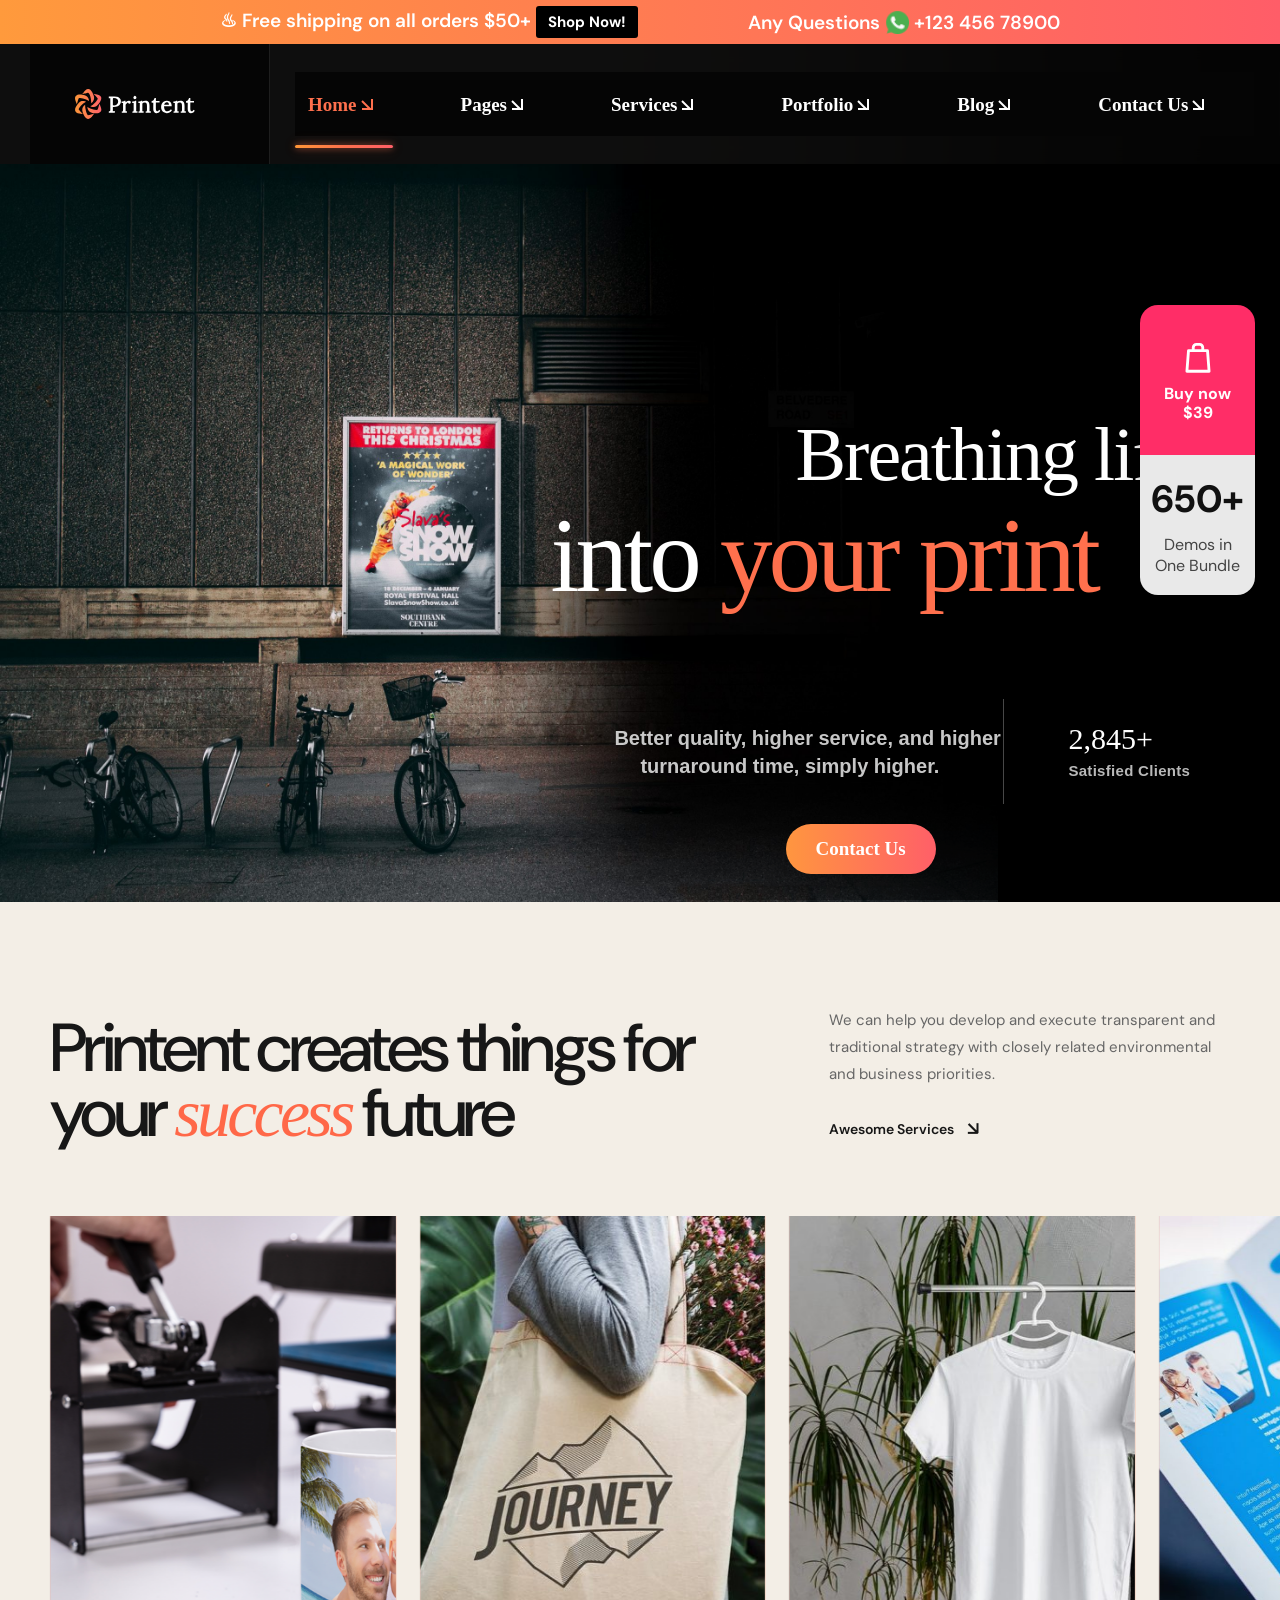
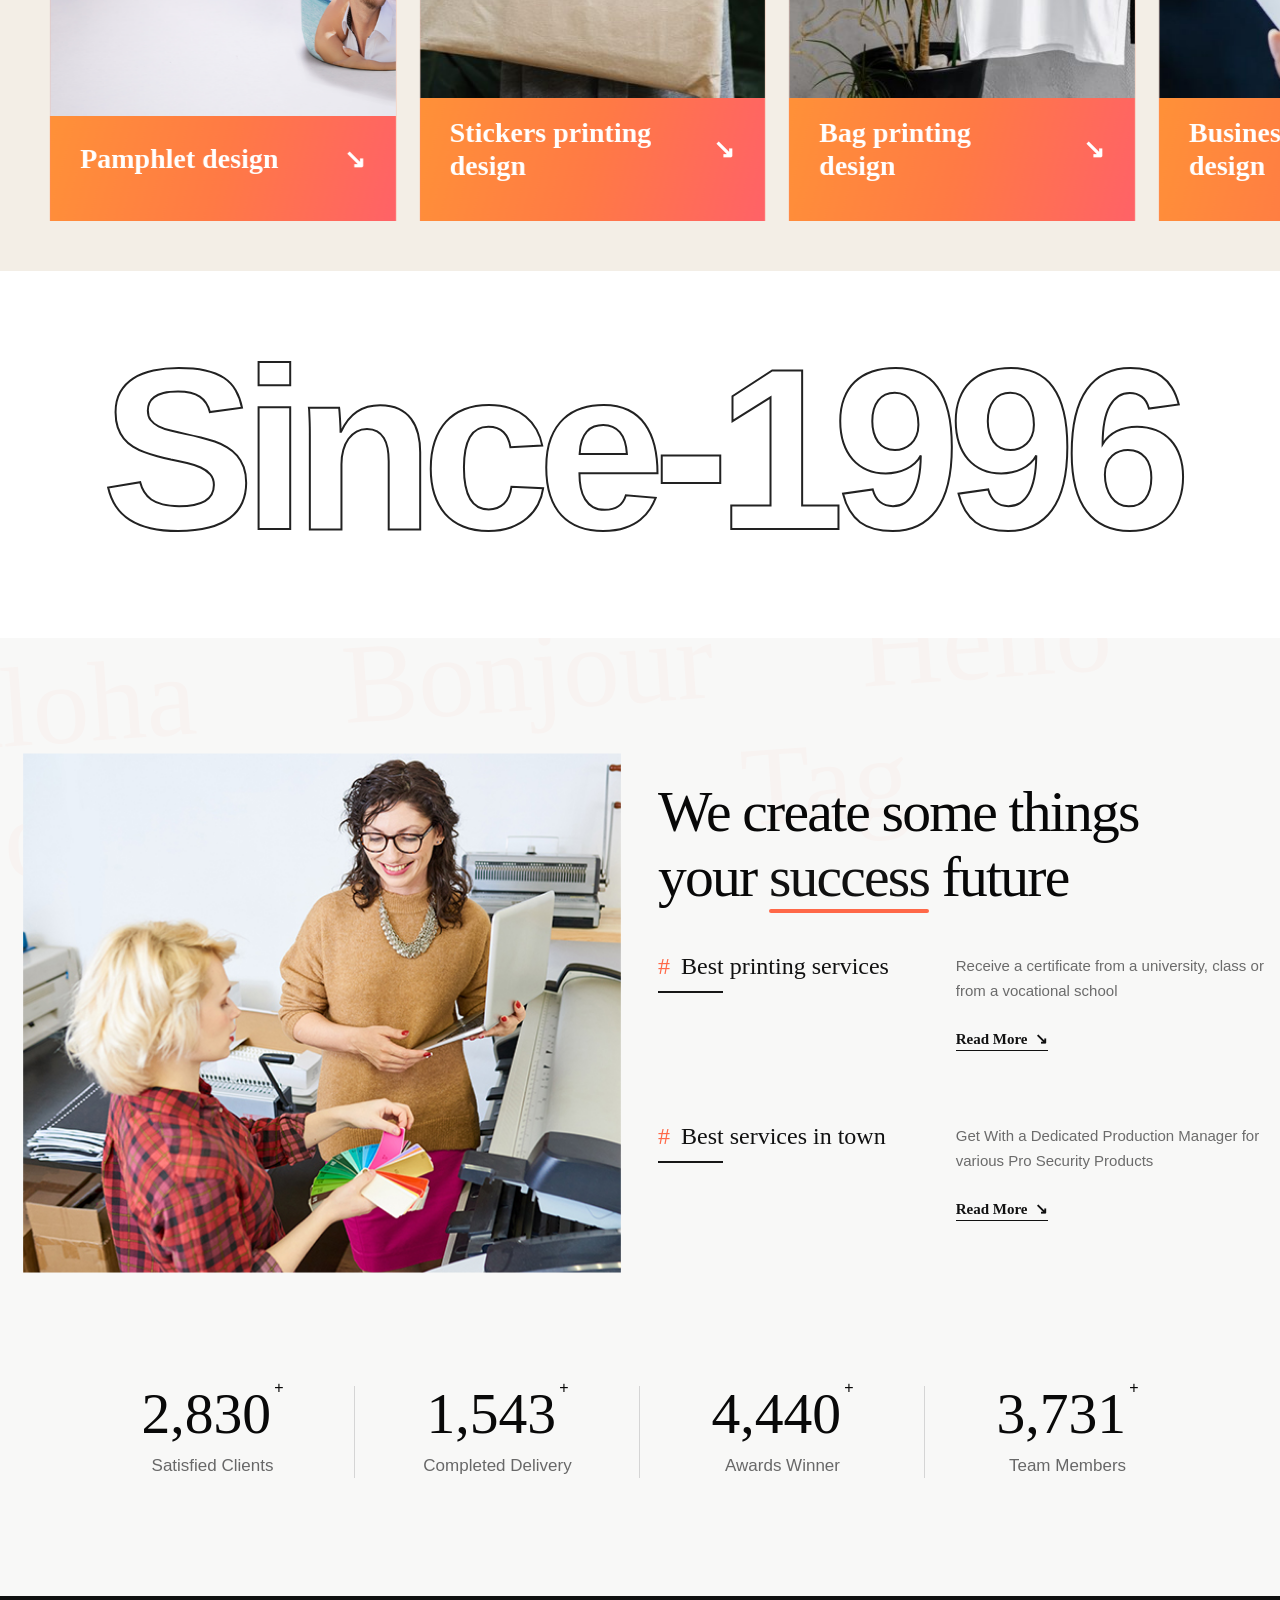
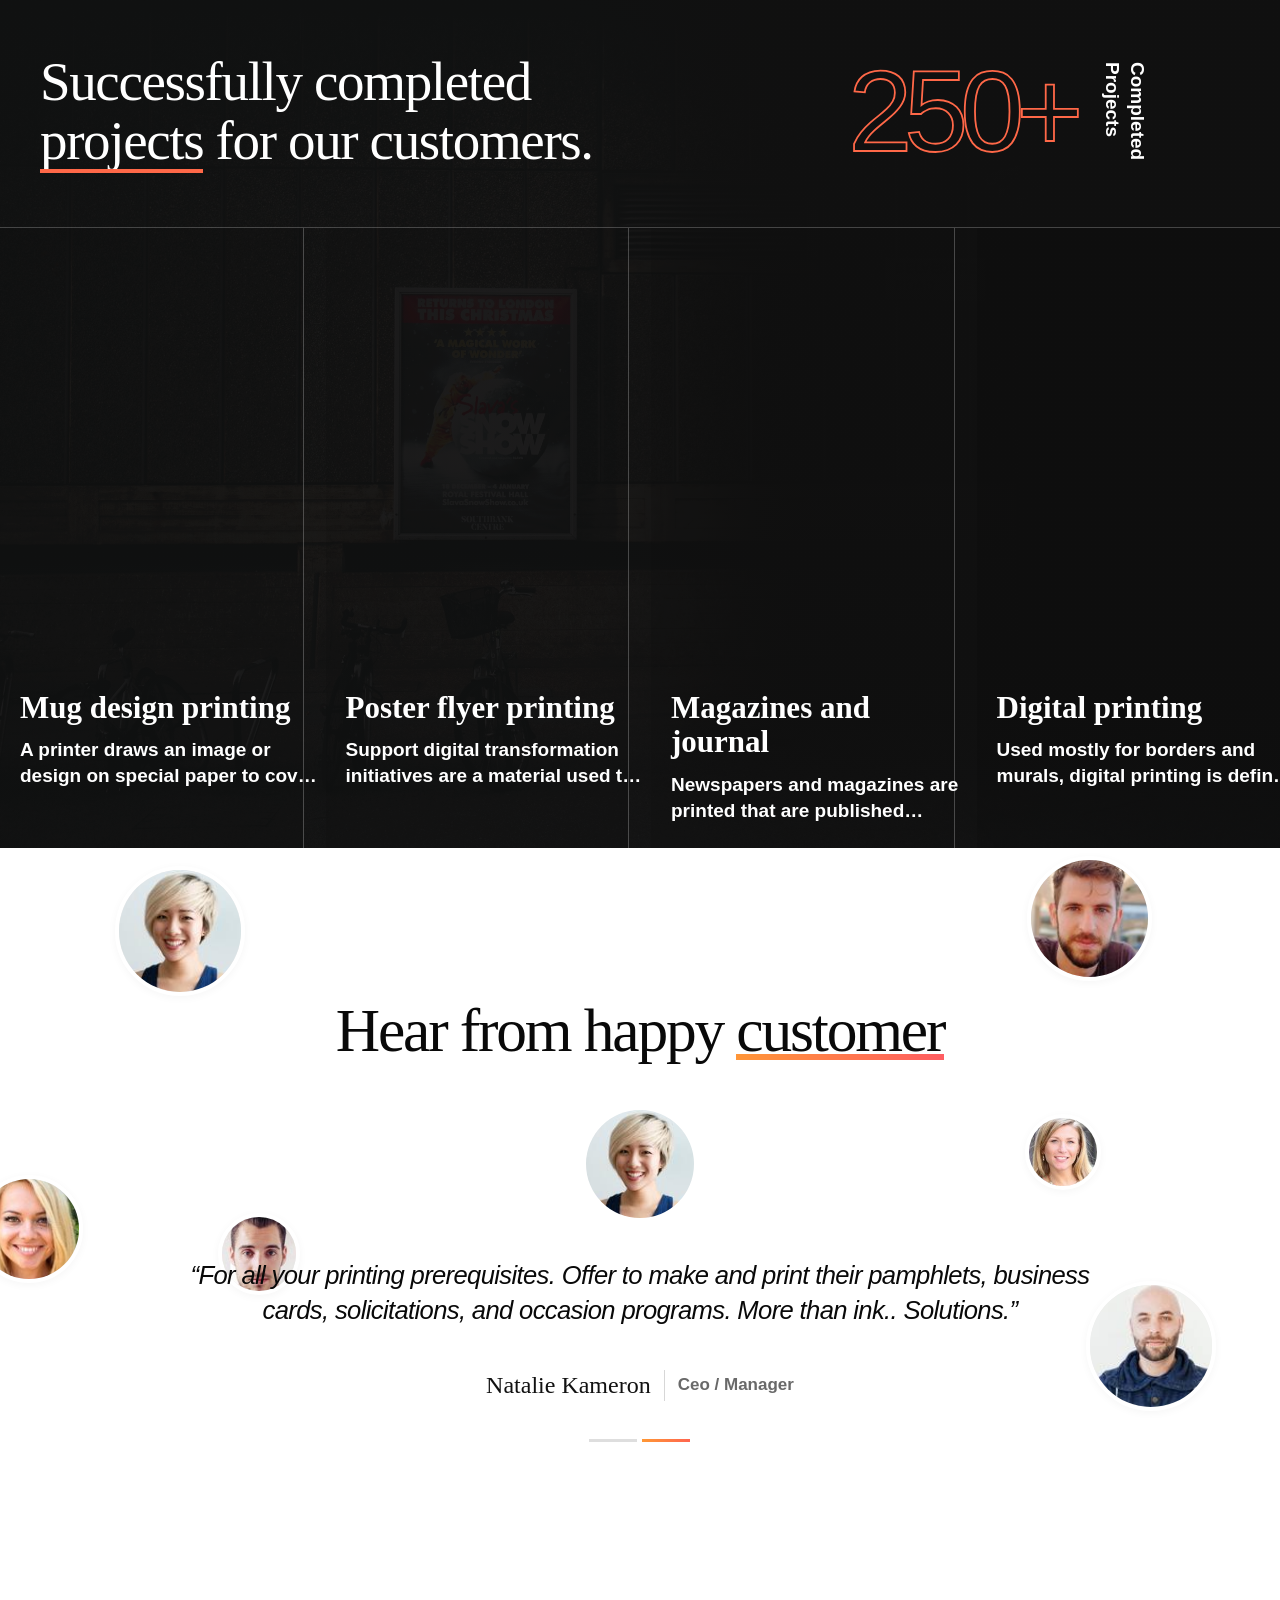
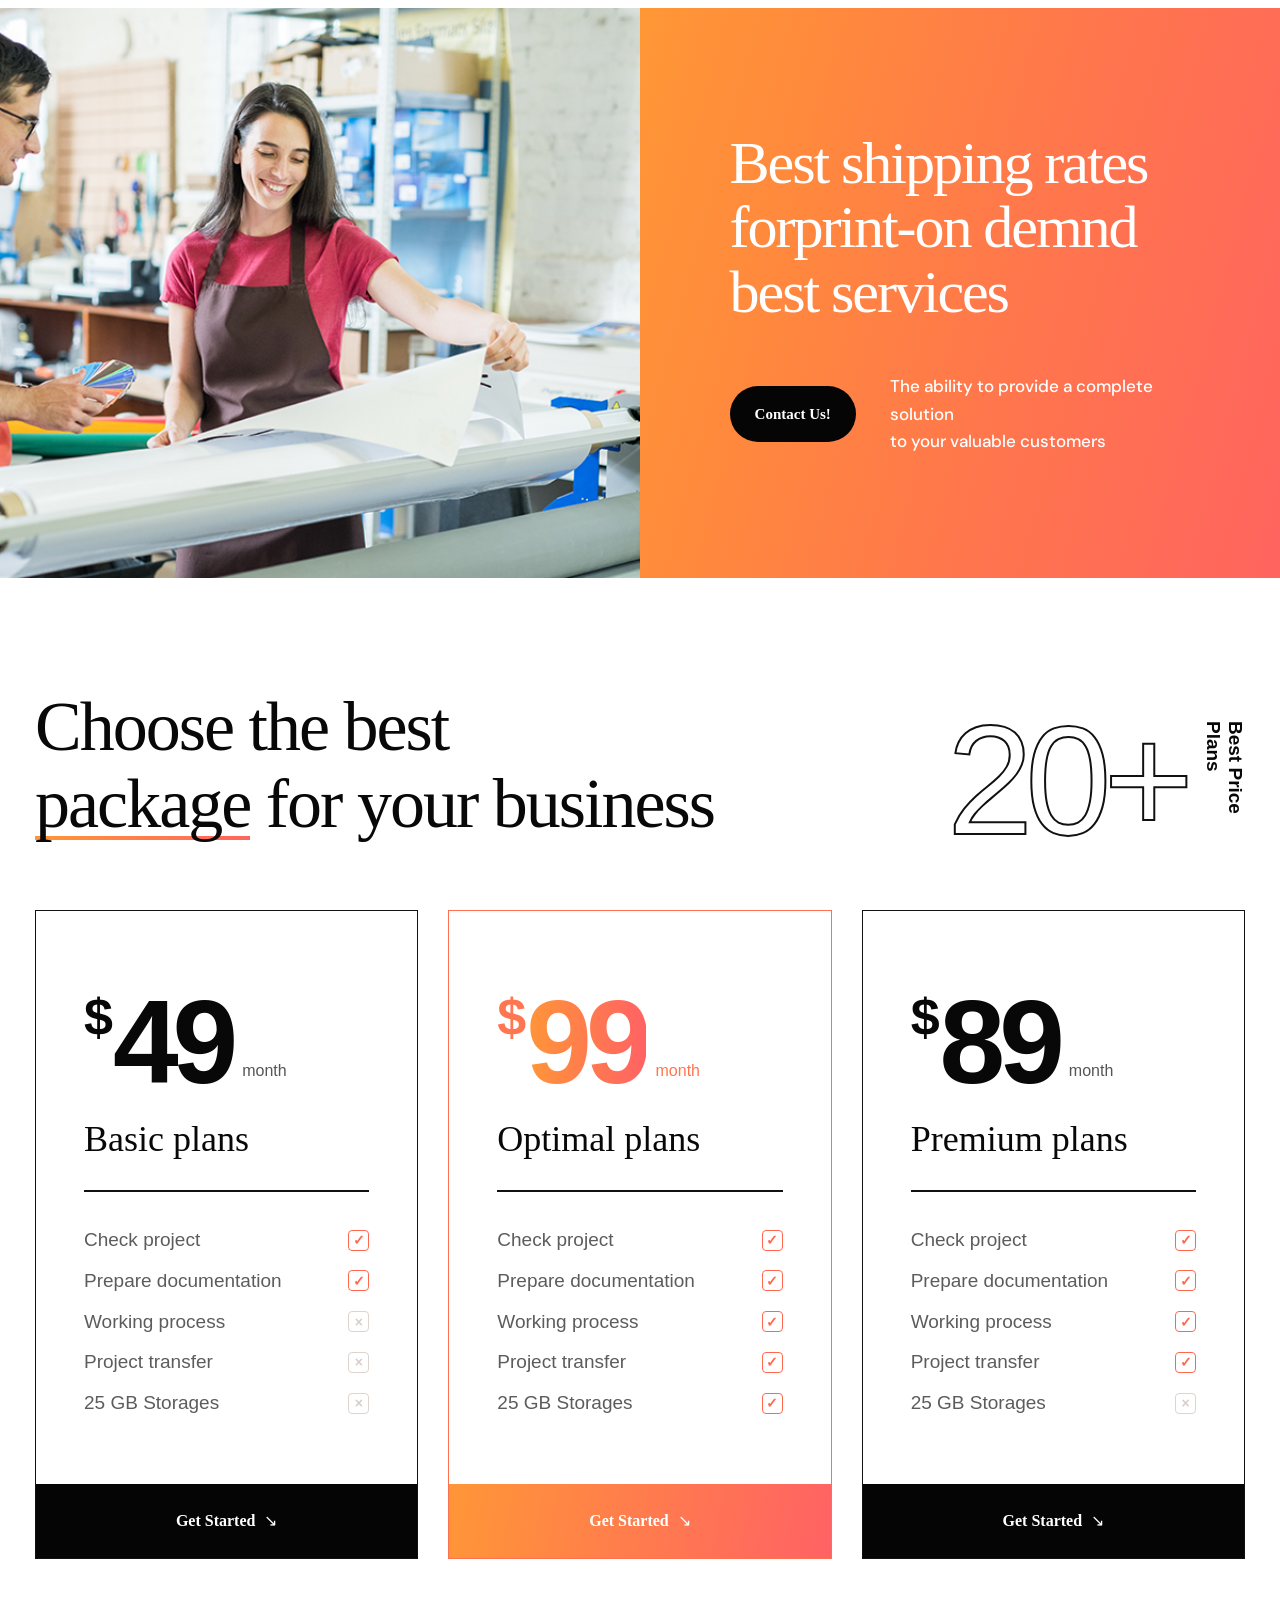
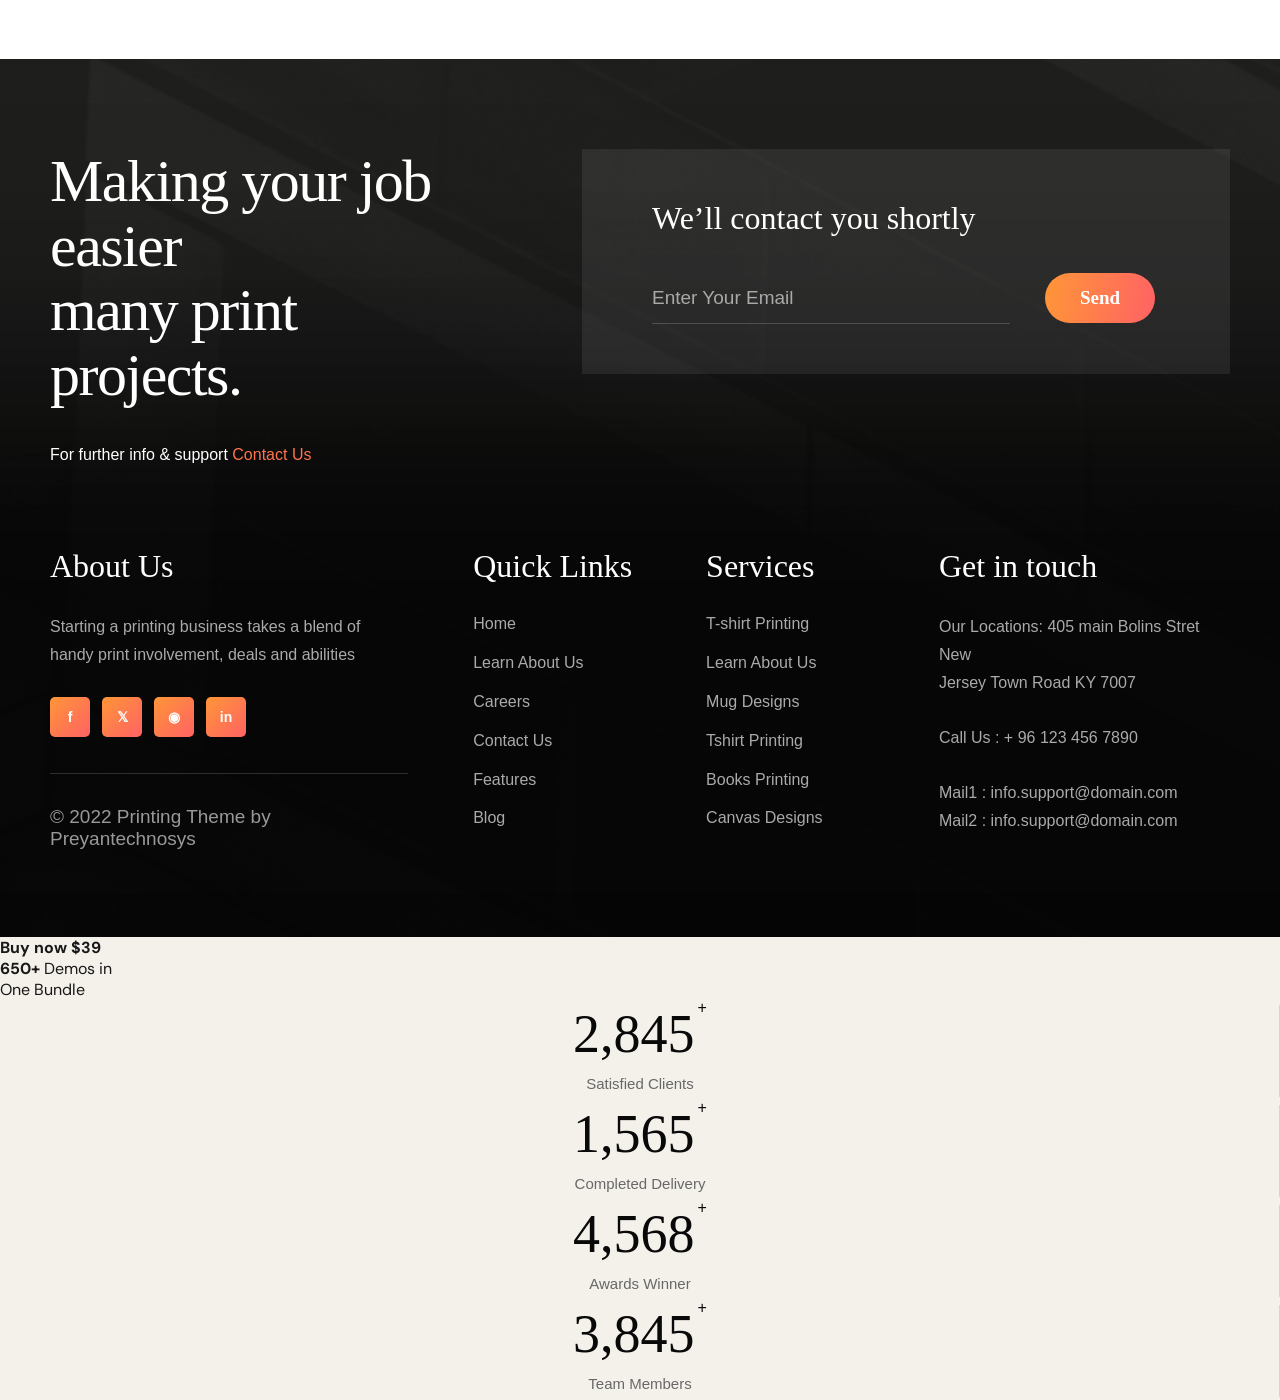
<file: index.html>
<!DOCTYPE html>
<html lang="en">
<head>
  <meta charset="UTF-8">
  <meta name="viewport" content="width=device-width, initial-scale=1.0">
  <meta name="description" content="Printent - Printing Services">
  <title>Printent — Printing Services</title>

  <link rel="icon" type="image/png" sizes="32x32" href="assets/images/cropped-Favicon-32x32.png">
  <link rel="stylesheet" href="assets/css/style.css">
  <link rel="preconnect" href="https://fonts.googleapis.com">
  <link rel="preconnect" href="https://fonts.gstatic.com" crossorigin>
  <meta name="theme-color" content="#171717">

<style id="second-hero-exact-css">

/* =========================================================
   PRINTENT SECOND HERO — DIGITAL PRINTING
   ========================================================= */

.exact-printent-hero{
  position:relative;
  overflow:hidden;
}

/* second slide fills exact hero */
.hero-second-slide{
  position:absolute;
  inset:0;
  z-index:20;
  opacity:0;
  visibility:hidden;
  pointer-events:none;
  transition:opacity .65s ease, visibility .65s ease;
  overflow:hidden;
  background:#050303;
}

.hero-second-slide.is-active{
  opacity:1;
  visibility:visible;
  pointer-events:auto;
}


/* BACKGROUND */

.hero-second-bg{
  position:absolute;
  inset:0;

  background-image:url("assets/images/hero-slide-2.jpg");
  background-repeat:no-repeat;

  /*
    Reference:
    women stay on right,
    machine remains behind left text.
  */
  background-size:cover;
  background-position:center center center;

  z-index:0;
}


/* DARK LEFT OVERLAY */

.hero-second-shade{
  position:absolute;
  inset:0;
  z-index:1;

  background:
    linear-gradient(
      90deg,
      rgba(0,0,0,.82) 0%,
      rgba(0,0,0,.70) 24%,
      rgba(0,0,0,.42) 43%,
      rgba(0,0,0,.10) 65%,
      rgba(0,0,0,0) 82%
    );
}


/* MAIN CONTENT */

.hero-second-content{
  position:absolute;
  z-index:3;

  left:14.5%;
  top: 53%;

  transform:translateY(-43%);

  width:720px;
}


/* Produce the */

.hero-second-small{
  margin:0 0 4px 0;

  font-family:"Lora", Georgia, serif;
  font-size:68px;
  line-height:1.05;
  font-weight:400;

  color:#fff;
  white-space:nowrap;
}


/* Digital printing */

.hero-second-big{
  font-family:"Lora", Georgia, serif;

  font-size:112px;
  line-height:1.12;
  font-weight:400;

  white-space:nowrap;

  background:linear-gradient(
    90deg,
    #ff922f 0%,
    #ff8141 38%,
    #ff6860 76%,
    #ff5e69 100%
  );

  -webkit-background-clip:text;
  background-clip:text;
  -webkit-text-fill-color:transparent;
  color:transparent;
}


/* BOTTOM ROW */

.hero-second-bottom{
  display:flex;
  align-items:center;

  margin-top:52px;

  height:104px;
}


/* paragraph */

.hero-second-description{
  margin-top:-30px;
  width:440px;

  font-family:Arial, Helvetica, sans-serif;

  font-size:17px;
  line-height:1.65;
  font-weight:400;

  color:#fff;
}


/* divider */

.hero-second-divider{
  width:1px;
  height:102px;

  margin-left:26px;
  margin-right:42px;

  background:rgba(255,255,255,.42);

  flex:none;
}


/* More Services button */

.hero-second-button{
  display:flex;
  align-items:center;
  justify-content:center;

  min-width:174px;
  height:51px;

  padding:0 30px;

  border-radius:40px;

  background:linear-gradient(
    90deg,
    #ff962e,
    #ff5f68
  );

  color:#fff !important;

  font-family:Georgia, "Times New Roman", serif;
  font-size:16px;
  font-weight:600;

  text-decoration:none !important;

  white-space:nowrap;

  transition:transform .2s ease;
}

.hero-second-button:hover{
  transform:translateY(-2px);
}


/* arrows must stay above both slides */

.exact-slider-arrow{
  z-index:100 !important;
}


/* ---------------------------------------------------------
   LARGE DESKTOP
--------------------------------------------------------- */

@media (min-width:1500px){

  .hero-second-content{
    left:14.5%;
    width:850px;
  }

  .hero-second-small{
    font-size:68px;
  }

  .hero-second-big{
    font-size:112px;
  }

}


/* ---------------------------------------------------------
   LAPTOP
--------------------------------------------------------- */

@media (max-width:1300px){

  .hero-second-content{
    left:11%;
    width:700px;
  }

  .hero-second-small{
    font-size:58px;
  }

  .hero-second-big{
    font-size:82px;
  }

  .hero-second-description{
  margin-top:-30px;
    width:370px;
    font-size:15px;
  }

}


/* ---------------------------------------------------------
   TABLET / ORIGINAL RESPONSIVE FEEL
--------------------------------------------------------- */

@media (max-width:900px){

  .hero-second-bg{
    background-position:58% center;
  }

  .hero-second-shade{
    background:
      linear-gradient(
        90deg,
        rgba(0,0,0,.78),
        rgba(0,0,0,.30)
      );
  }

  .hero-second-content{
    left:14%;
    top:48%;
    width:72%;
    transform:translateY(-45%);
  }

  .hero-second-small{
    font-size:48px;
  }

  .hero-second-big{
    font-size:70px;
  }

  .hero-second-bottom{
    margin-top:32px;
  }

  .hero-second-description{
  margin-top:-30px;
    display:none;
  }

  .hero-second-divider{
    display:none;
  }

  .hero-second-button{
    height:48px;
    min-width:160px;
  }

}


/* ---------------------------------------------------------
   MOBILE
--------------------------------------------------------- */

@media (max-width:600px){

  .hero-second-bg{
    background-position:62% center;
  }

  .hero-second-content{
    left:14%;
    top:47%;
    width:82%;
  }

  .hero-second-small{
    font-size:39px;
  }

  .hero-second-big{
    font-size:53px;
    line-height:0.92;
  }

  .hero-second-bottom{
    margin-top:28px;
    height:auto;
  }

  .hero-second-button{
    min-width:150px;
    height:47px;
    font-size:15px;
  }

}

</style>


<style id="FINAL-ONLY-HERO-ARROWS">

.exact-printent-hero{
    position:relative !important;
}

/* remove EVERY generated arrow */
.exact-slider-arrow::before,
.exact-slider-arrow::after{
    content:none !important;
    display:none !important;
}

/* actual button itself */
.exact-slider-arrow{
    position:absolute !important;
    top:50% !important;
    transform:translateY(-50%) !important;

    display:flex !important;
    align-items:center !important;
    justify-content:center !important;

    width:55px !important;
    height:80px !important;

    padding:0 !important;
    margin:0 !important;

    background:transparent !important;
    border:0 !important;
    outline:0 !important;
    box-shadow:none !important;

    color:white !important;

    font-family:Arial, Helvetica, sans-serif !important;
    font-size:52px !important;
    font-weight:200 !important;
    line-height:1 !important;

    opacity:1 !important;
    visibility:visible !important;

    cursor:pointer !important;
    z-index:99999 !important;
}

.exact-slider-left{
    left:18px !important;
}

.exact-slider-right{
    left:auto !important;
    right:18px !important;
}

.exact-slider-arrow:hover,
.exact-slider-arrow:focus,
.exact-slider-arrow:active{
    background:transparent !important;
    border:0 !important;
    box-shadow:none !important;
    opacity:1 !important;
}

</style>


<style id="final-navbar-scroll-fix">
/* FINAL NAVBAR: SCROLL AWAY WITH PAGE */
.site-header,
.site-header.scrolled,
.site-header.navbar-scrolled,
header.site-header {
    position: absolute !important;
    top: 0 !important;
    left: 0 !important;
    right: 0 !important;
    width: 100% !important;
    margin: 0 !important;
    transform: none !important;
}

.site-header.scrolled .navbar,
.site-header.navbar-scrolled .navbar {
    position: relative !important;
    top: auto !important;
    left: auto !important;
    right: auto !important;
}
</style>

</head>

<body>






<div class="printent-topbar">

  <div class="printent-topbar-inner">

    <div class="printent-topbar-left">
      <span class="shipping-fire">♨</span>
      <span>Free shipping on all orders $50+</span>

      <a href="#services"
   class="topbar-shop"
   style="
       background: #000 !important;
       color: #fff !important;
       padding: 6px 12px !important;
       border-radius: 3px;
       display: inline-block;
       font-weight: 600;
       text-decoration: none;
   ">
    Shop Now!
</a>
    </div>

    <div class="printent-topbar-right">
      <span class="questions-text">Any Questions</span>

      <span class="topbar-whatsapp">
        <img src="assets/images/whatsup-icon.png" alt="WhatsApp">
      </span>

      <a href="tel:+12345678900">
        +123 456 78900
      </a>
    </div>

  </div>

</div>



  <div class="navbar">

    <a href="#home" class="brand">
      <img
        src="assets/images/logo-light.svg"
        alt="Printent"
        decoding="async"
      >
    </a>

    <nav class="desktop-nav" id="desktopNav">

      <!-- HOME -->
      <div class="nav-item has-dropdown home-preview-parent">

        <a href="#home" class="nav-link active">
          Home
          <span class="nav-plus"></span>
        </a>

        <div class="home-preview-menu">

          <a href="#home" class="home-demo-card">
            <div class="home-demo-image">
              <img
                src="assets/images/03.jpg"
                alt="Home 01"
                loading="eager"
                decoding="async"
              >
              <span class="home-demo-hover">
                VIEW DEMO ↗
              </span>
            </div>

            <span class="home-demo-name">
              Home-01
            </span>
          </a>


          <a href="#home" class="home-demo-card">
            <div class="home-demo-image">
              <img
                src="assets/images/mega-02.jpg"
                alt="Home 02"
                loading="eager"
                decoding="async"
              >
              <span class="home-demo-hover">
                VIEW DEMO ↗
              </span>
            </div>

            <span class="home-demo-name">
              Home-02
            </span>
          </a>


          <a href="#home" class="home-demo-card">
            <div class="home-demo-image">
              <img
                src="assets/images/mega-03.jpg"
                alt="Home 03"
                loading="eager"
                decoding="async"
              >
              <span class="home-demo-hover">
                VIEW DEMO ↗
              </span>
            </div>

            <span class="home-demo-name">
              Home-03
            </span>
          </a>

        </div>

      </div>


      <!-- PAGES -->
      <!-- PAGES MEGA -->
<div class="nav-item pages-mega-parent">
  <a href="#about" class="nav-link">
    Pages
   <span class="nav-plus"></span>
  </a>

  <div class="pages-mega-dropdown">

    <div class="pages-mega-col">
      <h3>About</h3>
      <a href="#about">About Us One</a>
      <a href="#about">About Us Two</a>
    </div>

    <div class="pages-mega-col">
      <h3>Careers</h3>
      <a href="#services">Services One</a>
      <a href="#services">Service Two</a>
      <a href="#about">Our Team</a>
      <a href="#about">Team Detail</a>
      <a href="#pricing">Shop</a>
    </div>

    <div class="pages-mega-col">
      <h3>Others</h3>
      <a href="#contact">FAQ</a>
      <a href="#contact">404 Page</a>
    </div>

    <div class="pages-mega-feature">
      <img src="assets/images/menu-02.jpg" alt="Premium Quality Design">
      <div class="pages-mega-feature-overlay">
        <h4>Premium Quality<br>Design</h4>
        <p>Prientent taking into account the impact to<br>Mother Earth's Ecological systems</p>
        <a href="#pricing" class="pages-mega-shop">Shop Now</a>
      </div>
    </div>

  </div>
</div>


                  <!-- SERVICES -->
      <div class="nav-item has-dropdown">

        <a href="#services" class="nav-link">
          Services
         <span class="nav-plus"></span>
        </a>

        <div class="nav-dropdown nav-dropdown-small">

          <a href="#services">Bag Printing Design</a>
          <a href="#services">Business Card Design</a>
          <a href="#services">T-Shirt Printing Design</a>
          <a href="#services">Pamphlet Design</a>
          <a href="#services">Stickers Printing Design</a>
          <a href="#services">Flyer Poster Printing</a>

        </div>

      </div>

<!-- PORTFOLIO -->
<div class="nav-item portfolio-scratch-parent">

  <a href="#projects" class="nav-link">
    Portfolio
    <span class="nav-plus"></span>
  </a>

  <div class="portfolio-scratch-dropdown">

    <div class="portfolio-scratch-col">

      <h3>Portfolio Page</h3>

      <a href="#projects">Portfolio Style-1</a>
      <a href="#projects">Portfolio Style-2</a>
      <a href="#projects">Portfolio Style-3</a>
      <a href="#projects">Portfolio Full Style</a>
      <a href="#projects">2 Columns – Modern</a>

    </div>

    <div class="portfolio-scratch-col portfolio-scratch-middle">

      <h3>Portfolio Single Style</h3>

      <a href="#projects">Single Style One</a>
      <a href="#projects">Single Style Two</a>
      <a href="#projects">Single Style Three</a>

    </div>

    <div class="portfolio-scratch-image">

      <img
        src="assets/images/menu-01.png"
        alt="Portfolio"
      >

    </div>

  </div>

</div>


<!-- BLOG -->
      <div class="nav-item has-dropdown">

        <a href="#blog" class="nav-link">
          Blog
          <span class="nav-plus"></span>
        </a>

        <div class="nav-dropdown nav-dropdown-small">
          <a href="#blog">Blog Classic <b>↗</b></a>
          <a href="#blog">Blog Grid <b>↗</b></a>
          <a href="#blog">Blog Details <b>↗</b></a>
        </div>

      </div>


      <div class="nav-item has-dropdown contact-dropdown-parent">

        <a href="#contact" class="nav-link">
          Contact Us
          <span class="nav-plus"></span>
        </a>

        <div class="nav-dropdown nav-dropdown-small contact-dropdown">
          <a href="#contact">
            Contact Us <b>↗</b>
          </a>

          <a href="#contact">
            Contact Us -2 <b>↗</b>
          </a>
        </div>

      </div>

    </nav>


    <nav class="desktop-nav" id="desktopNav">

   <style>
.search-wrapper {
    position: relative;
    display: inline-block;
    left: -255px;
}

/* SEARCH ICON */
#searchToggle {
    display: inline-block;
    width: 32px;
    height: 32px;
    position: relative;
    cursor: pointer;
    text-decoration: none !important;
    border: none !important;
    outline: none !important;
    box-shadow: none !important;
    background: transparent !important;
}

/* Magnifying glass circle */
#searchToggle::before {
    content: "";
    position: absolute;
    width: 20px;
    height: 20px;
    border: 2.5px solid #ffffff;
    border-radius: 50%;
    top: 1px;
    left: 1px;
    box-sizing: border-box;
    transition: border-color 0.2s ease;
}

/* Magnifying glass handle */
#searchToggle::after {
    content: "";
    position: absolute;
    width: 12px;
    height: 2.5px;
    background: #ffffff;
    border-radius: 2px;
    transform: rotate(45deg);
    left: 19px;
    top: 21px;
    transition: background 0.2s ease;
}

/* CLICK = ORANGE */
#searchToggle.active::before {
    border-color: #ff6b35 !important;
}

#searchToggle.active::after {
    background: #ff875b !important;
}


/* SEARCH BOX */
#searchBox {
    display: none;
    position: absolute;
    top: 45px;
    right: -10px;
    width: 450px;
    height: 70px;
    background: #ffffff;
    padding: 15px 20px;
    box-sizing: border-box;
    box-shadow: 0 5px 20px rgba(0,0,0,0.15);
    z-index: 99999;
}

#searchBox input {
    width: 100%;
    height: 40px;
    border: none !important;
    outline: none !important;
    box-shadow: none !important;
    background: transparent !important;
    font-size: 15px;
    color: #333;
    padding: 0 5px;
}
</style>


<!-- SEARCH -->
<div class="search-wrapper">

    <span id="searchToggle"
          onclick="toggleSearchBox()">
    </span>

    <div id="searchBox">

        <input
            type="text"
            placeholder="Search"
            autocomplete="off"
        >

    </div>

</div>


<script>
function toggleSearchBox() {

    const box = document.getElementById("searchBox");
    const icon = document.getElementById("searchToggle");

    if (box.style.display === "none" || box.style.display === "") {

        box.style.display = "block";
        icon.classList.add("active");

    } else {

        box.style.display = "none";
        icon.classList.remove("active");

    }
}
</script>

  <div class="nav-actions" style="font-size: 32px; font-weight: 900; line-height: 1; position: relative; left: -279px;">
    🛒
</div>



</nav>

  </div>

</header>


<!-- SEARCH OVERLAY -->

<div
  class="nav-search-overlay"
  id="navSearchOverlay"
  aria-hidden="true"
>

  <button
    class="nav-search-close"
    id="navSearchClose"
    aria-label="Close search"
    type="button"
  >
    ×
  </button>

  <div class="nav-search-inner">

    <span>WHAT ARE YOU LOOKING FOR?</span>

    <form
      onsubmit="event.preventDefault()"
      class="nav-search-form"
    >
      <input
        type="search"
        placeholder="Search..."
        aria-label="Search"
      >

      <button
        type="submit"
        aria-label="Submit search"
      >
        ↗
      </button>
    </form>

  </div>

</div>



<main>

<!-- =====================================================
     HERO
===================================================== -->


<section id="home" class="hero exact-printent-hero">

        <!-- ================= SECOND HERO SLIDE ================= -->
        <div class="hero-second-slide" aria-hidden="true">

          <div class="hero-second-bg"></div>
          <div class="hero-second-shade"></div>

          <div class="hero-second-content">

            <div class="hero-second-title">
              <div class="hero-second-small">Produce the</div>

              <div class="hero-second-big">
                Digital printing
              </div>
            </div>

            <div class="hero-second-bottom">

              <div class="hero-second-description">
                Screen printing is accomplished in two ways, using<br>
                either flat or rotary screens We can help you<br>
                develop and execute transparent.
              </div>

              <div class="hero-second-divider"></div>

              <a href="#services" class="hero-second-button">
                More Services!
              </a>

            </div>

          </div>

        </div>

        <div class="exact-hero-bg"></div>

        <div class="exact-hero-shade"></div>
        <div class="exact-hero-inner">

    <div class="exact-hero-title">

        <div class="hero-line hero-line-one">
    Breathing life
        </div>

        <div class="hero-line hero-line-two">
            into <span>your print</span>
        </div>

    </div>


    <div class="exact-hero-info">

        <div class="hero-info-copy"
     style="
        color: #fff !important;
        font-size: 20px !important;
        font-weight: 700 !important;
        line-height: 1.4 !important;
        white-space: nowrap !important;
        width: max-content !important;
        max-width: none !important;
     ">
    Better quality, higher service, and higher
    <br />
    turnaround time, simply higher.
</div>

        <div class="hero-info-divider"></div>

        <div class="hero-client">
            <strong data-fixed-client-count="true">2,845+</strong>
            <span>Satisfied Clients</span>
        </div>

    </div>


    <a href="#contact"
   class="exact-hero-contact"
   style="transform: translateX(120px) !important;">
    <span>Contact Us</span>
    <b>↗</b>
</a>

</div>

        <button
          class="exact-slider-arrow exact-slider-left"
          type="button"
          aria-label="Previous Slide"
        >&lt;</button>

        <button
          class="exact-slider-arrow exact-slider-right"
          type="button"
          aria-label="Next Slide"
        >&gt;</button>
      </section>



<!-- ================= MOVING SERVICES SHOWCASE ================= -->

<section class="moving-services-showcase" id="about">

  <div class="moving-services-head">

    <h2>
      Printent creates things for<br>
      your <em>success</em> future
    </h2>

    <div class="moving-services-copy">
      <p>
        We can help you develop and execute transparent and traditional
        strategy with closely related environmental and business priorities.
      </p>

      <a href="#services">
        Awesome Services <span>↘</span>
      </a>
    </div>

  </div>

  <div class="moving-services-viewport">

    <div class="moving-services-track">

      <!-- SET 1 -->

      <article class="moving-service-card">
        <div class="moving-service-image">
          <img src="assets/images/Service-1-600x700.png" alt="Pamphlet design">
        </div>
        <div class="moving-service-bottom">
          <h3>Pamphlet design</h3>
          <p class="moving-service-description">Our energetic and experienced employees strive to deliver </p>
          <span>↘</span>
        </div>
      </article>

      <article class="moving-service-card">
        <div class="moving-service-image">
          <img src="assets/images/Service-2-414x514.jpg" alt="Stickers printing design">
        </div>
        <div class="moving-service-bottom">
          <h3>Stickers printing design</h3>
          <p class="moving-service-description">Surface printing is most often</p>
          <span>↘</span>
        </div>
      </article>

      <article class="moving-service-card">
        <div class="moving-service-image">
          <img src="assets/images/Service-3-414x514.jpg" alt="Bag printing design">
        </div>
        <div class="moving-service-bottom">
          <h3>Bag printing design</h3>
          <p class="moving-service-description">Creative custom bag printing designed to make your brand stand out with a strong and memorable identity.</p>
          <span>↘</span>
        </div>
      </article>

      <article class="moving-service-card">
        <div class="moving-service-image">
          <img src="assets/images/Service-4-600x700.jpg" alt="Business card design">
        </div>
        <div class="moving-service-bottom">
          <h3>Business card design</h3>
          <p class="moving-service-description">We offer a complete range of digital printing services, and we handle your business cards with premium quality.</p>
          <span>↘</span>
        </div>
      </article>

      <!-- SET 2 - duplicate for seamless loop -->

      <article class="moving-service-card" aria-hidden="true">
        <div class="moving-service-image">
          <img src="assets/images/Service-1-600x700.png" alt="">
        </div>
        <div class="moving-service-bottom">
          <h3>Pamphlet design</h3>
          <p class="moving-service-description">We offer a complete range of digital printing services, created with quality, precision and professional finishing.</p>
          <span>↘</span>
        </div>
      </article>

      <article class="moving-service-card" aria-hidden="true">
        <div class="moving-service-image">
          <img src="assets/images/Service-2-414x514.jpg" alt="">
        </div>
        <div class="moving-service-bottom">
          <h3>Stickers printing design</h3>
          <p class="moving-service-description">Premium sticker printing solutions with sharp details, vibrant colours and durable professional finishing.</p>
          <span>↘</span>
        </div>
      </article>

      <article class="moving-service-card" aria-hidden="true">
        <div class="moving-service-image">
          <img src="assets/images/Service-3-414x514.jpg" alt="">
        </div>
        <div class="moving-service-bottom">
          <h3>Bag printing design</h3>
          <p class="moving-service-description">Creative custom bag printing designed to make your brand stand out with a strong and memorable identity.</p>
          <span>↘</span>
        </div>
      </article>

      <article class="moving-service-card" aria-hidden="true">
        <div class="moving-service-image">
          <img src="assets/images/Service-4-600x700.jpg" alt="">
        </div>
        <div class="moving-service-bottom">
          <h3>Business card design</h3>
          <p class="moving-service-description">We offer a complete range of digital printing services, and we handle your business cards with premium quality.</p>
          <span>↘</span>
        </div>
      </article>

    </div>

  </div>

</section>


<!-- ================= SINCE 1996 SHOWCASE ================= -->

<section class="since-1996-showcase">

  <div class="since-1996-text">
    Since-1996
  </div>

</section>



<!-- ================= EXACT ABOUT / SUCCESS SECTION ================= -->

<section class="printent-about-exact">

  <div class="pae-main">

    <!-- LEFT IMAGE -->
    <div class="pae-image">
      <img
        src="assets/images/col-01.jpg"
        alt="Printing services"
        loading="lazy"
        decoding="async"
      >
    </div>


    <!-- RIGHT CONTENT -->
    <div class="pae-content">

      <h2>
        <span class="pae-heading-line">We create some things</span>
        <span class="pae-heading-line">your <span class="pae-success">success</span> future</span>
      </h2>


      <div class="pae-service-row">

        <div class="pae-service-title">
          <div>
            <b>#</b>
            Best printing services
          </div>
          <i></i>
        </div>

        <div class="pae-service-copy">
          <p>
            Receive a certificate from a university, class
            or from a vocational school
          </p>

          <a href="#services">
            Read More <span>↘</span>
          </a>
        </div>

      </div>


      <div class="pae-service-row">

        <div class="pae-service-title">
          <div>
            <b>#</b>
            Best services in town
          </div>
          <i></i>
        </div>

        <div class="pae-service-copy">
          <p>
            Get With a Dedicated Production Manager
            for various Pro Security Products
          </p>

          <a href="#services">
            Read More <span>↘</span>
          </a>
        </div>

      </div>

    </div>

  </div>


  <!-- STATS -->

  <div class="pae-stats">

    <div class="pae-stat">
      <strong>2845<sup>+</sup></strong>
      <span>Satisfied Clients</span>
    </div>

    <div class="pae-stat">
      <strong>1565<sup>+</sup></strong>
      <span>Completed Delivery</span>
    </div>

    <div class="pae-stat">
      <strong>4568<sup>+</sup></strong>
      <span>Awards Winner</span>
    </div>

    <div class="pae-stat">
      <strong>3845<sup>+</sup></strong>
      <span>Team Members</span>
    </div>

  </div>

</section>



<!-- ================= COMPLETED PROJECTS EXACT ================= -->

<section class="completed-projects-exact" id="completed-projects">

  <div class="cpe-top">

    <h2>
      Successfully completed<br>
      <span>projects</span> for our customers.
    </h2>

    <div class="cpe-count">
      <strong>250+</strong>

      <div class="cpe-count-label">
        Completed<br>
        Projects
      </div>
    </div>

  </div>


  <div class="cpe-grid">

    <a href="#projects" class="cpe-card cpe-card-first"
       style="--project-image:url('../images/p3-1024x683.png')">

      <div class="cpe-card-content">
        <h3>Mug design printing</h3>

        <p>
          A printer draws an image or design on special paper to
          cover is applied to slide.
        </p>

      </div>



        <span class="cpe-view-project">
          VIEW FULL PROJECT <b>↗</b>
        </span>

    
  <span class="cpe-right-arrow">↘</span>
</a>


    <a href="#projects" class="cpe-card"
       style="--project-image:url('../images/p8-1024x683.png')">

      <div class="cpe-card-content">
        <h3>Poster flyer printing</h3>

        <p>
          Support digital transformation initiatives are a material
          used to improve productivity.
        </p>
      </div>


        <span class="cpe-view-project">
          VIEW FULL PROJECT <b>↗</b>
        </span>

    
  <span class="cpe-right-arrow">↘</span>
</a>


    <a href="#projects" class="cpe-card"
       style="--project-image:url('../images/p9-1024x683.png')">

      <div class="cpe-card-content">
        <h3>Magazines and journal</h3>

        <p>
          Newspapers and magazines are printed that are
          published regularly from time to time.
        </p>
      </div>


        <span class="cpe-view-project">
          VIEW FULL PROJECT <b>↗</b>
        </span>

    
  <span class="cpe-right-arrow">↘</span>
</a>


    <a href="#projects" class="cpe-card"
       style="--project-image:url('../images/Service-4-1024x683.jpg')">

      <div class="cpe-card-content">
        <h3>Digital printing</h3>

        <p>
          Used mostly for borders and murals, digital printing is
          defined as one several technologies.
        </p>
      </div>


        <span class="cpe-view-project">
          VIEW FULL PROJECT <b>↗</b>
        </span>

    
  <span class="cpe-right-arrow">↘</span>
</a>

  </div>

</section>



<!-- ================= HAPPY CUSTOMER TESTIMONIAL ================= -->

<section class="happy-customer-section" id="testimonials">

  <!-- FLOATING CUSTOMERS -->

  <div class="happy-face happy-face-1" data-depth="1.00">
    <img src="assets/images/customer-1.jpg" alt="Happy customer">
  </div>

  <div class="happy-face happy-face-2" data-depth=".75">
    <img src="assets/images/customer-2.jpg" alt="Happy customer">
  </div>

  <div class="happy-face happy-face-3" data-depth=".55">
    <img src="assets/images/customer-3.jpg" alt="Happy customer">
  </div>

  <div class="happy-face happy-face-4" data-depth=".85">
    <img src="assets/images/customer-4.jpg" alt="Happy customer">
  </div>

  <div class="happy-face happy-face-5" data-depth=".65">
    <img src="assets/images/customer-5.jpg" alt="Happy customer">
  </div>

  <div class="happy-face happy-face-6" data-depth="1.10">
    <img src="assets/images/customer-6.jpg" alt="Happy customer">
  </div>


  <!-- MAIN CONTENT -->

  <div class="happy-customer-inner">

    <h2 class="happy-customer-title">
      Hear from happy <span>customer</span>
    </h2>


    <div class="happy-main-avatar">
      <img
        src="assets/images/customer-1.jpg"
        alt="Natalie Kameron"
      >
    </div>


    <blockquote class="happy-quote">
      “For all your printing prerequisites. Offer to make and print
      their pamphlets, business cards, solicitations, and occasion
      programs. More than ink.. Solutions.”
    </blockquote>


    <div class="happy-author">

      <strong>Natalie Kameron</strong>

      <i></i>

      <span>Ceo / Manager</span>

    </div>


    <div class="happy-slider-indicator">
      <span></span>
      <span class="active"></span>
    </div>

  </div>

</section>



<!-- SHIPPING RATES EXACT -->

<section class="shipping-rates-exact">

  <div class="sre-image">
    <img
      src="assets/images/shipping-print.jpg"
      alt="Print on demand services"
      loading="lazy"
      decoding="async"
    >
  </div>

  <div class="sre-content">

    <h2>
      Best shipping rates<br>
      forprint-on demnd<br>
      best services
    </h2>

    <div class="sre-bottom">

      <a href="#contact" class="sre-button">
        Contact Us!
      </a>

      <p>
        The ability to provide a complete solution<br>
        to your valuable customers
      </p>

    </div>

  </div>

</section>

<!-- PPE PRICING EXACT -->

<section class="ppe-pricing" id="pricing">

  <div class="ppe-wrap">

    <div class="ppe-head">

      <h2>
        Choose the best<br>
        <span class="ppe-package">package</span> for your business
      </h2>

      <div class="ppe-plan-count">
        <strong>20+</strong>

        <div class="ppe-plan-label">
          <span>Best Price</span>
          <span>Plans</span>
        </div>
      </div>

    </div>


    <div class="ppe-grid">

      <article class="ppe-card">

        <div class="ppe-card-body">

          <div class="ppe-price">
            <sup>$</sup>
            <strong>49</strong>
            <span>month</span>
          </div>

          <h3>Basic plans</h3>

          <div class="ppe-line"></div>

          <ul>
            <li><span>Check project</span><b class="yes">✓</b></li>
            <li><span>Prepare documentation</span><b class="yes">✓</b></li>
            <li><span>Working process</span><b class="no">×</b></li>
            <li><span>Project transfer</span><b class="no">×</b></li>
            <li><span>25 GB Storages</span><b class="no">×</b></li>
          </ul>

        </div>

        <a href="#contact" class="ppe-start">
          <span>Get Started</span>
          <b>↘</b>
        </a>

      </article>


      <article class="ppe-card ppe-featured">

        <div class="ppe-card-body">

          <div class="ppe-price">
            <sup>$</sup>
            <strong>99</strong>
            <span>month</span>
          </div>

          <h3>Optimal plans</h3>

          <div class="ppe-line"></div>

          <ul>
            <li><span>Check project</span><b class="yes">✓</b></li>
            <li><span>Prepare documentation</span><b class="yes">✓</b></li>
            <li><span>Working process</span><b class="yes">✓</b></li>
            <li><span>Project transfer</span><b class="yes">✓</b></li>
            <li><span>25 GB Storages</span><b class="yes">✓</b></li>
          </ul>

        </div>

        <a href="#contact" class="ppe-start">
          <span>Get Started</span>
          <b>↘</b>
        </a>

      </article>


      <article class="ppe-card">

        <div class="ppe-card-body">

          <div class="ppe-price">
            <sup>$</sup>
            <strong>89</strong>
            <span>month</span>
          </div>

          <h3>Premium plans</h3>

          <div class="ppe-line"></div>

          <ul>
            <li><span>Check project</span><b class="yes">✓</b></li>
            <li><span>Prepare documentation</span><b class="yes">✓</b></li>
            <li><span>Working process</span><b class="yes">✓</b></li>
            <li><span>Project transfer</span><b class="yes">✓</b></li>
            <li><span>25 GB Storages</span><b class="no">×</b></li>
          </ul>

        </div>

        <a href="#contact" class="ppe-start">
          <span>Get Started</span>
          <b>↘</b>
        </a>

      </article>

    </div>

  </div>

</section>

<!-- PRINTENT EXACT DARK FOOTER -->

<footer class="printent-exact-footer" id="contact">

  <div class="pef-wrap">

    <div class="pef-top">

      <div class="pef-top-left">

        <h2>
          Making your job easier<br>
          many print projects.
        </h2>

        <p>
          For further info &amp; support
          <a href="#contact">Contact Us</a>
        </p>

      </div>


      <div class="pef-contact-box">

        <h3>We’ll contact you shortly</h3>

        <form class="pef-form" action="#" method="post">

          <input
            type="email"
            placeholder="Enter Your Email"
            aria-label="Enter Your Email"
          >

          <button type="submit">
            Send
          </button>

        </form>

      </div>

    </div>


    <div class="pef-columns">

      <div class="pef-column pef-about">

        <h3>About Us</h3>

        <p>
          Starting a printing business takes a blend of handy
          print involvement, deals and abilities
        </p>

        <div class="pef-socials">

          <a href="#" aria-label="Facebook">f</a>

          <a href="#" aria-label="X">
            <span>𝕏</span>
          </a>

          <a href="#" aria-label="Discord">◉</a>

          <a href="#" aria-label="LinkedIn">in</a>

        </div>

        <div class="pef-copyright">
          © 2022 Printing Theme by Preyantechnosys
        </div>

      </div>


      <div class="pef-column">

        <h3>Quick Links</h3>

        <ul>
          <li><a href="#">Home</a></li>
          <li><a href="#about">Learn About Us</a></li>
          <li><a href="#">Careers</a></li>
          <li><a href="#contact">Contact Us</a></li>
          <li><a href="#">Features</a></li>
          <li><a href="#">Blog</a></li>
        </ul>

      </div>


      <div class="pef-column">

        <h3>Services</h3>

        <ul>
          <li><a href="#">T-shirt Printing</a></li>
          <li><a href="#about">Learn About Us</a></li>
          <li><a href="#">Mug Designs</a></li>
          <li><a href="#">Tshirt Printing</a></li>
          <li><a href="#">Books Printing</a></li>
          <li><a href="#">Canvas Designs</a></li>
        </ul>

      </div>


      <div class="pef-column pef-touch">

        <h3>Get in touch</h3>

        <p>
          Our Locations: 405 main Bolins Stret New<br>
          Jersey Town Road KY 7007
        </p>

        <p>
          Call Us : + 96 123 456 7890
        </p>

        <p>
          Mail1 : info.support@domain.com<br>
          Mail2 : info.support@domain.com
        </p>

      </div>

    </div>

  </div>

</footer>











<!-- =====================================================
     SERVICES PREVIEW
===================================================== -->





<!-- =====================================================
     PROJECTS / PORTFOLIO
===================================================== -->






<!-- =====================================================
     STATS
===================================================== -->






<!-- =====================================================
     TESTIMONIAL
===================================================== -->






<!-- =====================================================
     CTA
===================================================== -->






<!-- =====================================================
     FOOTER
===================================================== -->


<script src="assets/js/main.js" defer></script>
<script src="assets/js/service-card-expand.js" defer></script>

<!-- FLOATING BUY BOX START -->

<a href="#" class="floating-buy-box">

  <div class="floating-buy-top">

    <div class="floating-bag-icon">
      <span class="bag-handle"></span>
    </div>

    <strong>Buy now</strong>
    <b>$39</b>

  </div>

  <div class="floating-buy-bottom">

    <strong>650+</strong>

    <span>
      Demos in<br>
      One Bundle
    </span>

  </div>

</a>

<!-- FLOATING BUY BOX END -->


<script id="exact-two-slide-js">
document.addEventListener("DOMContentLoaded", function () {

  const hero = document.querySelector(".exact-printent-hero");
  if (!hero) return;

  const second = hero.querySelector(".hero-second-slide");
  const left = hero.querySelector(".exact-slider-left");
  const right = hero.querySelector(".exact-slider-right");

  if (!second || !left || !right) return;

  let currentSlide = 1;

  function showSlide(number) {

    currentSlide = number;

    if (number === 2) {
      second.classList.add("is-active");
      second.setAttribute("aria-hidden", "false");
    } else {
      second.classList.remove("is-active");
      second.setAttribute("aria-hidden", "true");
    }

  }

  right.addEventListener("click", function (e) {
    e.preventDefault();
    e.stopPropagation();

    showSlide(currentSlide === 1 ? 2 : 1);
  });

  left.addEventListener("click", function (e) {
    e.preventDefault();
    e.stopPropagation();

    showSlide(currentSlide === 1 ? 2 : 1);
  });

});
</script>



<!-- FLOATING BUY CARD ONLY -->
<div class="floating-buy-card">

    <div class="buy-top">
        
<div class="buy-icon">
    <svg viewBox="0 0 24 24" fill="none">
        <path d="M6 8H18L19 21H5L6 8Z"
        stroke="white"
        stroke-width="1.8"
        stroke-linejoin="round"/>

        <path d="M9 8V6C9 4.9 9.9 4 11 4H13C14.1 4 15 4.9 15 6V8"
        stroke="white"
        stroke-width="1.8"
        stroke-linecap="round"/>
    </svg>
</div>


        <h3>
            Buy now<br>
            $39
        </h3>
    </div>


    <div class="buy-bottom">

        <strong>650+</strong>

        <p>
            Demos in<br>
            One Bundle
        </p>

    </div>

</div>


</body>
</html>

<style>
/* Second slide description — bigger + bold */
.hero-second-description{
  margin-top:-30px;
  font-size: 21px !important;
  line-height: 1.55 !important;
  font-weight: 700 !important;
  width: 520px !important;
}

/* More Services button text — bigger + bold */
.hero-second-button{
  font-size: 20px !important;
  font-weight: 700 !important;
  min-width: 190px !important;
  height: 58px !important;
}
</style>


<script>
document.addEventListener("DOMContentLoaded", function () {
  const hero = document.querySelector(".exact-printent-hero");
  const second = document.querySelector(".hero-second-slide");

  if (!hero || !second) return;

  let autoSlide = 1;

  setInterval(function () {
    autoSlide = autoSlide === 1 ? 2 : 1;

    if (autoSlide === 2) {
      second.classList.add("is-active");
      second.setAttribute("aria-hidden", "false");
    } else {
      second.classList.remove("is-active");
      second.setAttribute("aria-hidden", "true");
    }
  }, 5000); // 5000 = 5 seconds
});
</script>


<style id="hero-arrow-final-fix">

/* Hero itself is the positioning boundary */
.exact-printent-hero{
  position: relative !important;
  overflow: hidden !important;
}

/* BOTH ARROWS — reference style */
.exact-slider-arrow{
  position: absolute !important;
  top: 50% !important;
  transform: translateY(-50%) !important;

  width: 55px !important;
  height: 80px !important;

  padding: 0 !important;
  margin: 0 !important;

  background: transparent !important;
  border: 0 !important;
  box-shadow: none !important;

  color: white !important;

  font-family: Arial, sans-serif !important;
  font-size: 0 !important;

  cursor: pointer !important;

  z-index: 999 !important;

  display: flex !important;
  align-items: center !important;
  justify-content: center !important;

  opacity: 1 !important;
  visibility: visible !important;
}

/* LEFT */
.exact-slider-left{
  left: 20px !important;
}

/* RIGHT */
.exact-slider-right{
  right: 20px !important;
}

/* Make exact < > looking arrows */
.exact-slider-left::before,
.exact-slider-right::before{
  content: "" !important;

  width: 21px !important;
  height: 21px !important;

  display: block !important;

  border-top: 3px solid #fff !important;
  border-right: 3px solid #fff !important;
}

.exact-slider-left::before{
  transform: rotate(-135deg) !important;
}

.exact-slider-right::before{
  transform: rotate(45deg) !important;
}

/* no weird hover box */
.exact-slider-arrow:hover{
  background: transparent !important;
  opacity: .8 !important;
}

/* mobile */
@media(max-width: 700px){

  .exact-slider-left{
    left: 8px !important;
  }

  .exact-slider-right{
    right: 8px !important;
  }

  .exact-slider-left::before,
  .exact-slider-right::before{
    width: 17px !important;
    height: 17px !important;
  }
}

</style>


<style id="hero-arrow-only-angle">

.exact-printent-hero{
  position: relative !important;
  overflow: hidden !important;
}

/* ONLY < and > */
.exact-slider-arrow{
  position: absolute !important;
  top: 50% !important;
  transform: translateY(-50%) !important;

  width: auto !important;
  height: auto !important;

  background: none !important;
  border: none !important;
  box-shadow: none !important;

  padding: 10px !important;

  color: #fff !important;
  font-family: Arial, Helvetica, sans-serif !important;
  font-size: 0 !important;
  font-weight: 300 !important;

  z-index: 9999 !important;
  cursor: pointer !important;

  opacity: 1 !important;
  visibility: visible !important;
}

/* REMOVE OLD CSS ARROWS */
.exact-slider-arrow::before,
.exact-slider-arrow::after{
  display: none !important;
  content: none !important;
}

/* LEFT < */
.exact-slider-left{
  left: 28px !important;
}

.exact-slider-left::after{
  content: none !important;
}

/* RIGHT > */
.exact-slider-right{
  right: 28px !important;
}

/* create ONLY literal characters */
.exact-slider-left{
  font-size: 0 !important;
}

.exact-slider-left span{
  display:none !important;
}

.exact-slider-left::before{
  display:block !important;
  content:"<" !important;
  font-size:52px !important;
  line-height:1 !important;
  font-weight:300 !important;
  color:#fff !important;
}

.exact-slider-right::before{
  display:block !important;
  content:">" !important;
  font-size:52px !important;
  line-height:1 !important;
  font-weight:300 !important;
  color:#fff !important;
}

.exact-slider-arrow:hover{
  background:none !important;
  opacity:.75 !important;
}

</style>


<style id="ABSOLUTE-FINAL-SINGLE-ARROW-FIX">

/* KILL ALL EXTRA GENERATED ARROWS */
.exact-printent-hero .exact-slider-arrow::before,
.exact-printent-hero .exact-slider-arrow::after,
.exact-printent-hero .exact-slider-left::before,
.exact-printent-hero .exact-slider-left::after,
.exact-printent-hero .exact-slider-right::before,
.exact-printent-hero .exact-slider-right::after {
    content: none !important;
    display: none !important;
    width: 0 !important;
    height: 0 !important;
    border: 0 !important;
}

/* ONLY REAL HTML < AND > */
.exact-printent-hero .exact-slider-arrow {
    position: absolute !important;
    top: 50% !important;
    transform: translateY(-50%) !important;

    display: flex !important;
    align-items: center !important;
    justify-content: center !important;

    width: 50px !important;
    height: 70px !important;

    background: transparent !important;
    border: none !important;
    box-shadow: none !important;
    outline: none !important;

    padding: 0 !important;
    margin: 0 !important;

    color: #fff !important;
    font-family: Arial, sans-serif !important;
    font-size: 55px !important;
    font-weight: 200 !important;
    line-height: 1 !important;

    opacity: 1 !important;
    visibility: visible !important;
    z-index: 9999 !important;
    cursor: pointer !important;
}

.exact-printent-hero .exact-slider-left {
    left: 18px !important;
    right: auto !important;
}

.exact-printent-hero .exact-slider-right {
    right: 18px !important;
    left: auto !important;
}

</style>


<style id="HERO-ARROW-HOVER-VISIBILITY">

/* Default = hidden */
.exact-printent-hero .exact-slider-arrow {
    opacity: 0 !important;
    visibility: hidden !important;
    pointer-events: none !important;
    transition: opacity 0.25s ease, visibility 0.25s ease !important;
}

/* Mouse hero section par aaye = show arrows */
.exact-printent-hero:hover .exact-slider-arrow {
    opacity: 1 !important;
    visibility: visible !important;
    pointer-events: auto !important;
}

/* Arrow par hover karte waqt bhi visible */
.exact-printent-hero .exact-slider-arrow:hover {
    opacity: 1 !important;
    visibility: visible !important;
}

</style>
<div class="pae-stat">
  <strong data-target="2845">0<sup>+</sup></strong>
  <span>Satisfied Clients</span>
</div>

<div class="pae-stat">
  <strong data-target="1565">0<sup>+</sup></strong>
  <span>Completed Delivery</span>
</div>

<div class="pae-stat">
  <strong data-target="4568">0<sup>+</sup></strong>
  <span>Awards Winner</span>
</div>

<div class="pae-stat">
  <strong data-target="3845">0<sup>+</sup></strong>
  <span>Team Members</span>
</div>


<style>
.hero-second-content{
    top: 50% !important;
    transform: translateY(-48%) !important;
}
</style>


<style>
.hero-second-description{
    transform: translateY(-20px) !important;
}
</style>


<style>
.hero-second-description{
    transform: translateY(-20px) !important;
}

.hero-second-button{
    transform: translateY(-20px) !important;
}
</style>


<style>
.hero-second-description{
    transform: translateY(-30px) !important;
}

.hero-second-divider{
    transform: translateY(-30px) !important;
}

.hero-second-button{
    transform: translateY(-30px) !important;
}
</style>
<style id="SERVICE-CARD-FINAL-CLEAN">

/* Section ka neeche wala extra padding hata do — yahi blank gap ki wajah thi */
html body .moving-services-showcase{
  padding-bottom:50px !important;
}
html body .moving-services-viewport{
  overflow:hidden !important;
  padding-bottom:0 !important;
}
html body .moving-services-track{
  margin-bottom:0 !important;
  align-items:flex-start !important;
}

/* CARD — fixed height, koi scale nahi */
html body .moving-services-showcase .moving-service-card.moving-service-card.moving-service-card{
  display:flex !important;
  flex-direction:column !important;
  height:605px !important;
  max-height:605px !important;
  min-height:0 !important;
  flex:0 0 clamp(300px, 27vw, 440px) !important;
  width:clamp(300px, 27vw, 440px) !important;
  overflow:hidden !important;
  cursor:pointer !important;
  transform:none !important;
}

/* IMAGE — flex:1, panel bada hote hi ye khud chhota (bottom se crop) hota hai */
html body .moving-services-showcase .moving-service-card.moving-service-card.moving-service-card .moving-service-image.moving-service-image{
  flex:1 1 auto !important;
  height:auto !important;
  min-height:0 !important;
  max-height:none !important;
  overflow:hidden !important;
}
html body .moving-services-showcase .moving-service-card.moving-service-card.moving-service-card .moving-service-image img{
  width:100% !important;
  height:100% !important;
  object-fit:cover !important;
  object-position:center top !important;
  transform:none !important;
  transition:none !important;
}

/* PANEL */
html body .moving-services-showcase .moving-service-card.moving-service-card.moving-service-card .moving-service-bottom.moving-service-bottom{
  position:static !important;
  flex:0 0 auto !important;
  min-height:105px !important;
  height:auto !important;
  max-height:none !important;
  padding:18px 30px !important;
  display:grid !important;
  grid-template-columns:1fr 40px !important;
  align-items:center !important;
  background:linear-gradient(105deg,#ff9138,#ff7a45,#ff6267) !important;
  color:#fff !important;
  transition:min-height .4s cubic-bezier(.22,.61,.36,1),
             padding .4s cubic-bezier(.22,.61,.36,1) !important;
}

/* TITLE — bada + bold */
html body .moving-services-showcase .moving-service-card.moving-service-card.moving-service-card .moving-service-bottom h3{
  grid-column:1 !important;
  margin:0 !important;
  font-family:Georgia,serif !important;
  font-size:28px !important;
  font-weight:700 !important;
  line-height:1.2 !important;
  color:#fff !important;
}

html body .moving-services-showcase .moving-service-card.moving-service-card.moving-service-card .moving-service-bottom > span{
  grid-column:2 !important;
  justify-self:end !important;
  font-size:26px !important;
  color:#fff !important;
  transition:transform .3s ease !important;
  transform:none !important;
}

/* DESCRIPTION — bada + bold, normal state hidden */
html body .moving-services-showcase .moving-service-card.moving-service-card.moving-service-card .moving-service-description.moving-service-description{
  grid-column:1 / -1 !important;
  max-height:0 !important;
  opacity:0 !important;
  overflow:hidden !important;
  margin:0 !important;
  padding:0 !important;
  font-size:16px !important;
  font-weight:600 !important;
  line-height:1.45 !important;
  color:#fff !important;
  transition:max-height .4s ease, opacity .3s ease, margin-top .4s ease !important;
}

/* ===== EXPAND — hover (desktop) + is-active (mobile) ===== */
html body .moving-services-showcase .moving-service-card.moving-service-card.moving-service-card:hover .moving-service-bottom,
html body .moving-services-showcase .moving-service-card.moving-service-card.moving-service-card.is-active .moving-service-bottom{
  min-height:195px !important;
  padding:20px 30px 24px !important;
}

html body .moving-services-showcase .moving-service-card.moving-service-card.moving-service-card:hover .moving-service-description,
html body .moving-services-showcase .moving-service-card.moving-service-card.moving-service-card.is-active .moving-service-description{
  max-height:110px !important;
  opacity:1 !important;
  margin-top:8px !important;
}

html body .moving-services-showcase .moving-service-card.moving-service-card.moving-service-card:hover .moving-service-bottom > span,
html body .moving-services-showcase .moving-service-card.moving-service-card.moving-service-card.is-active .moving-service-bottom > span{
  transform:rotate(-45deg) !important;
}

@media(max-width:610px){
  html body .moving-services-showcase .moving-service-card.moving-service-card.moving-service-card{
    height:555px !important;
    flex-basis:78vw !important;
    width:78vw !important;
  }
}

</style>
</file>
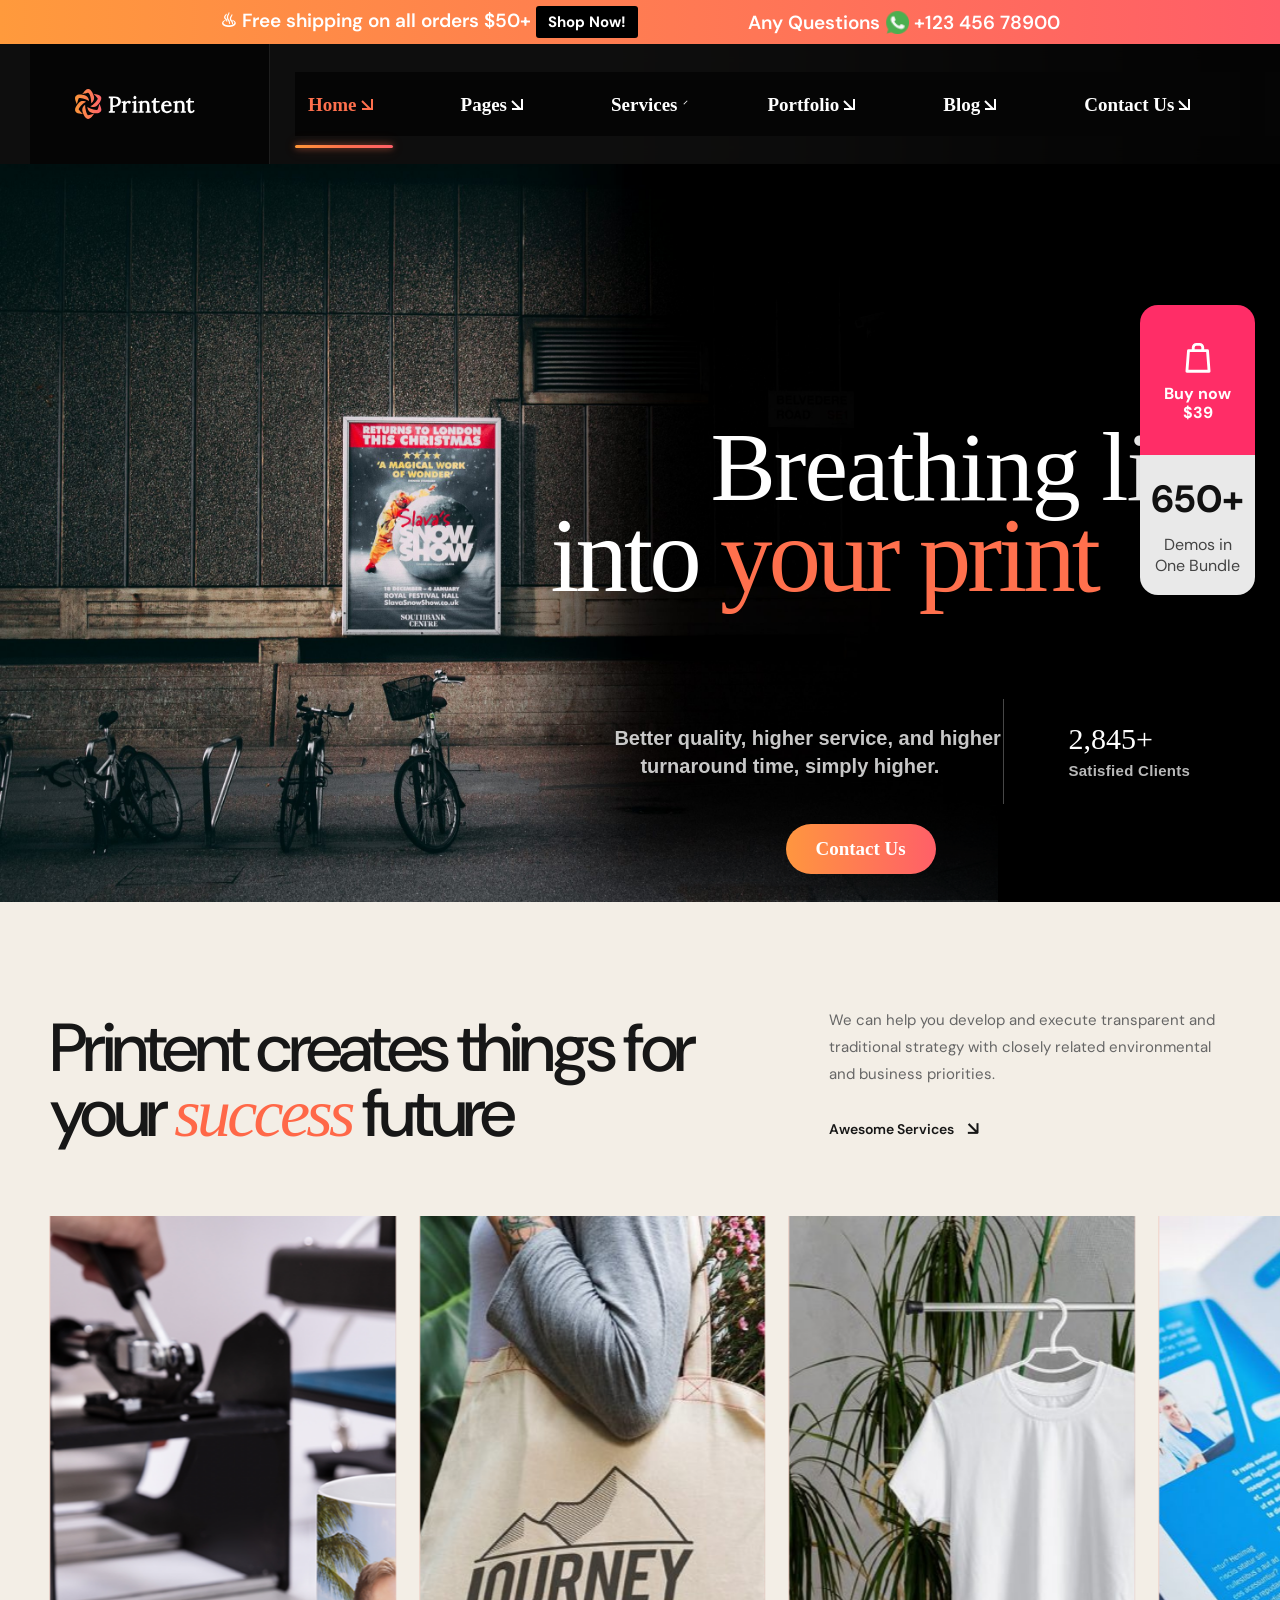
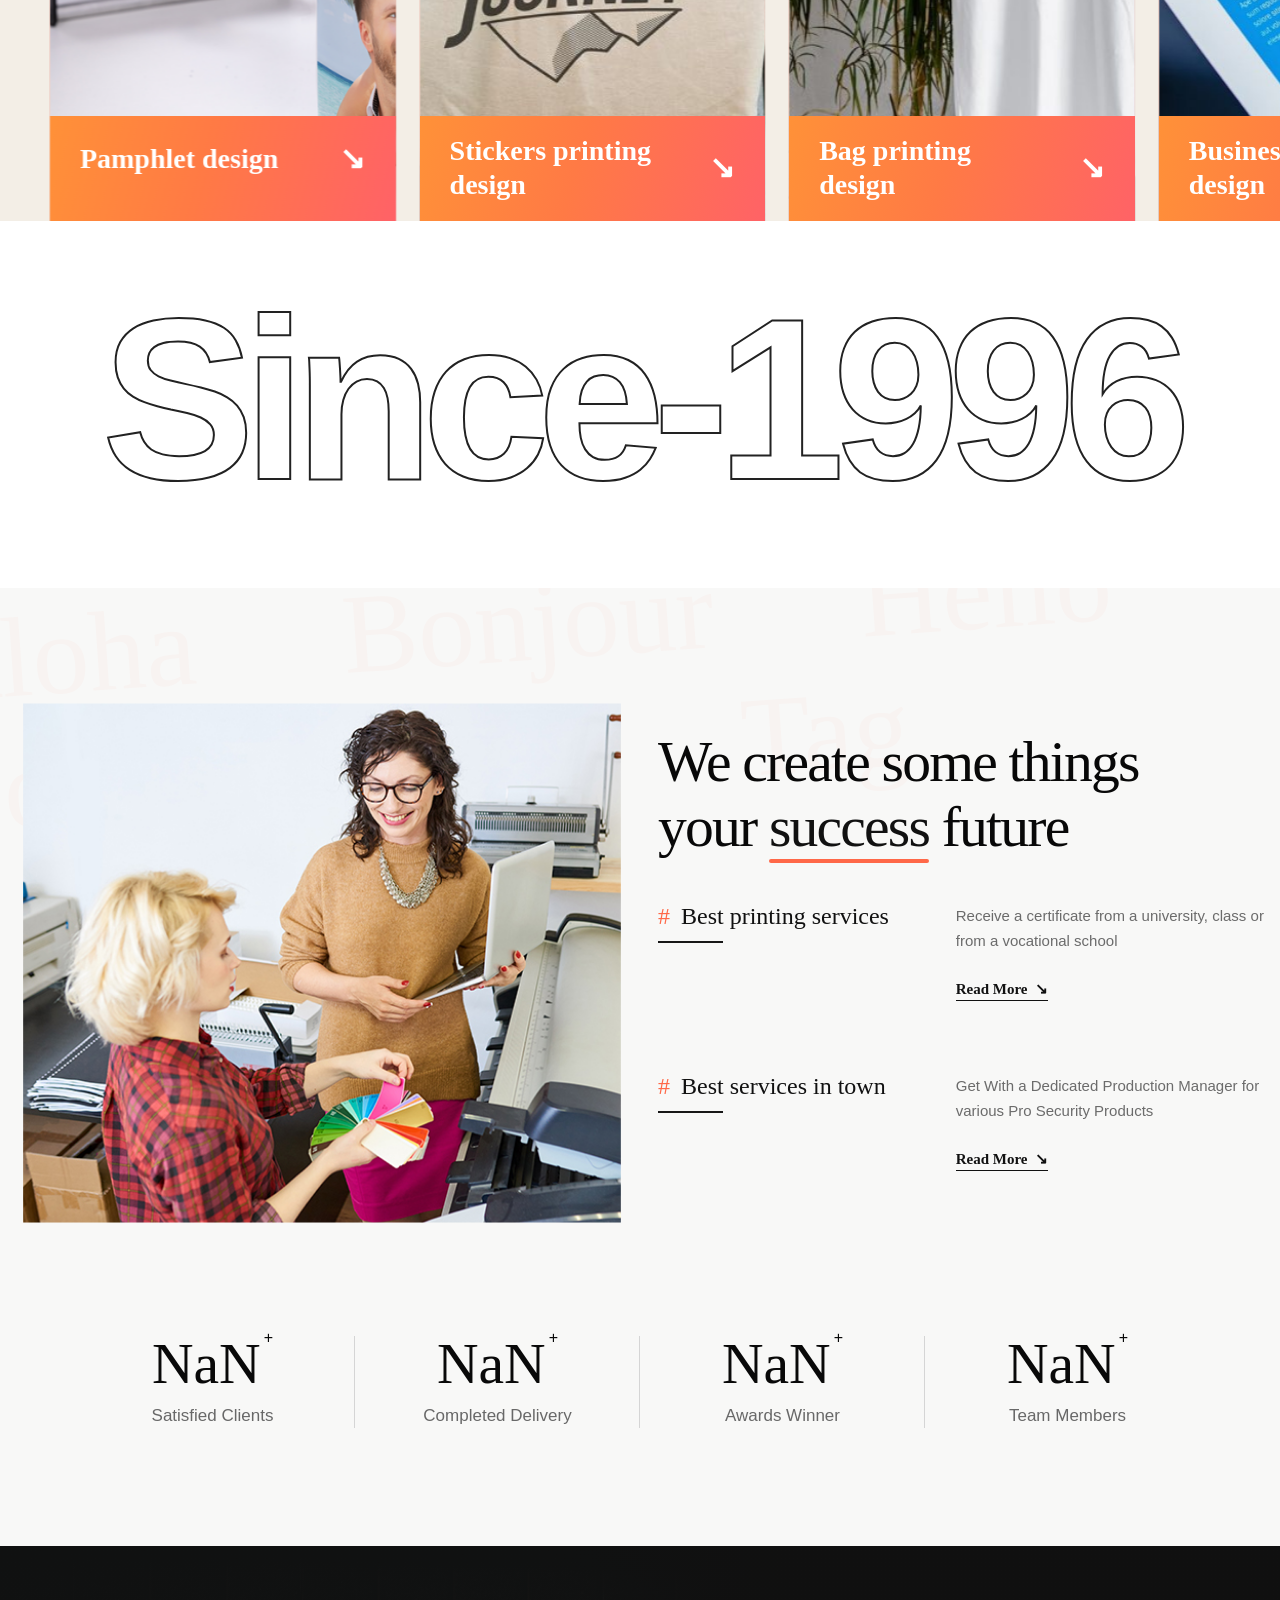
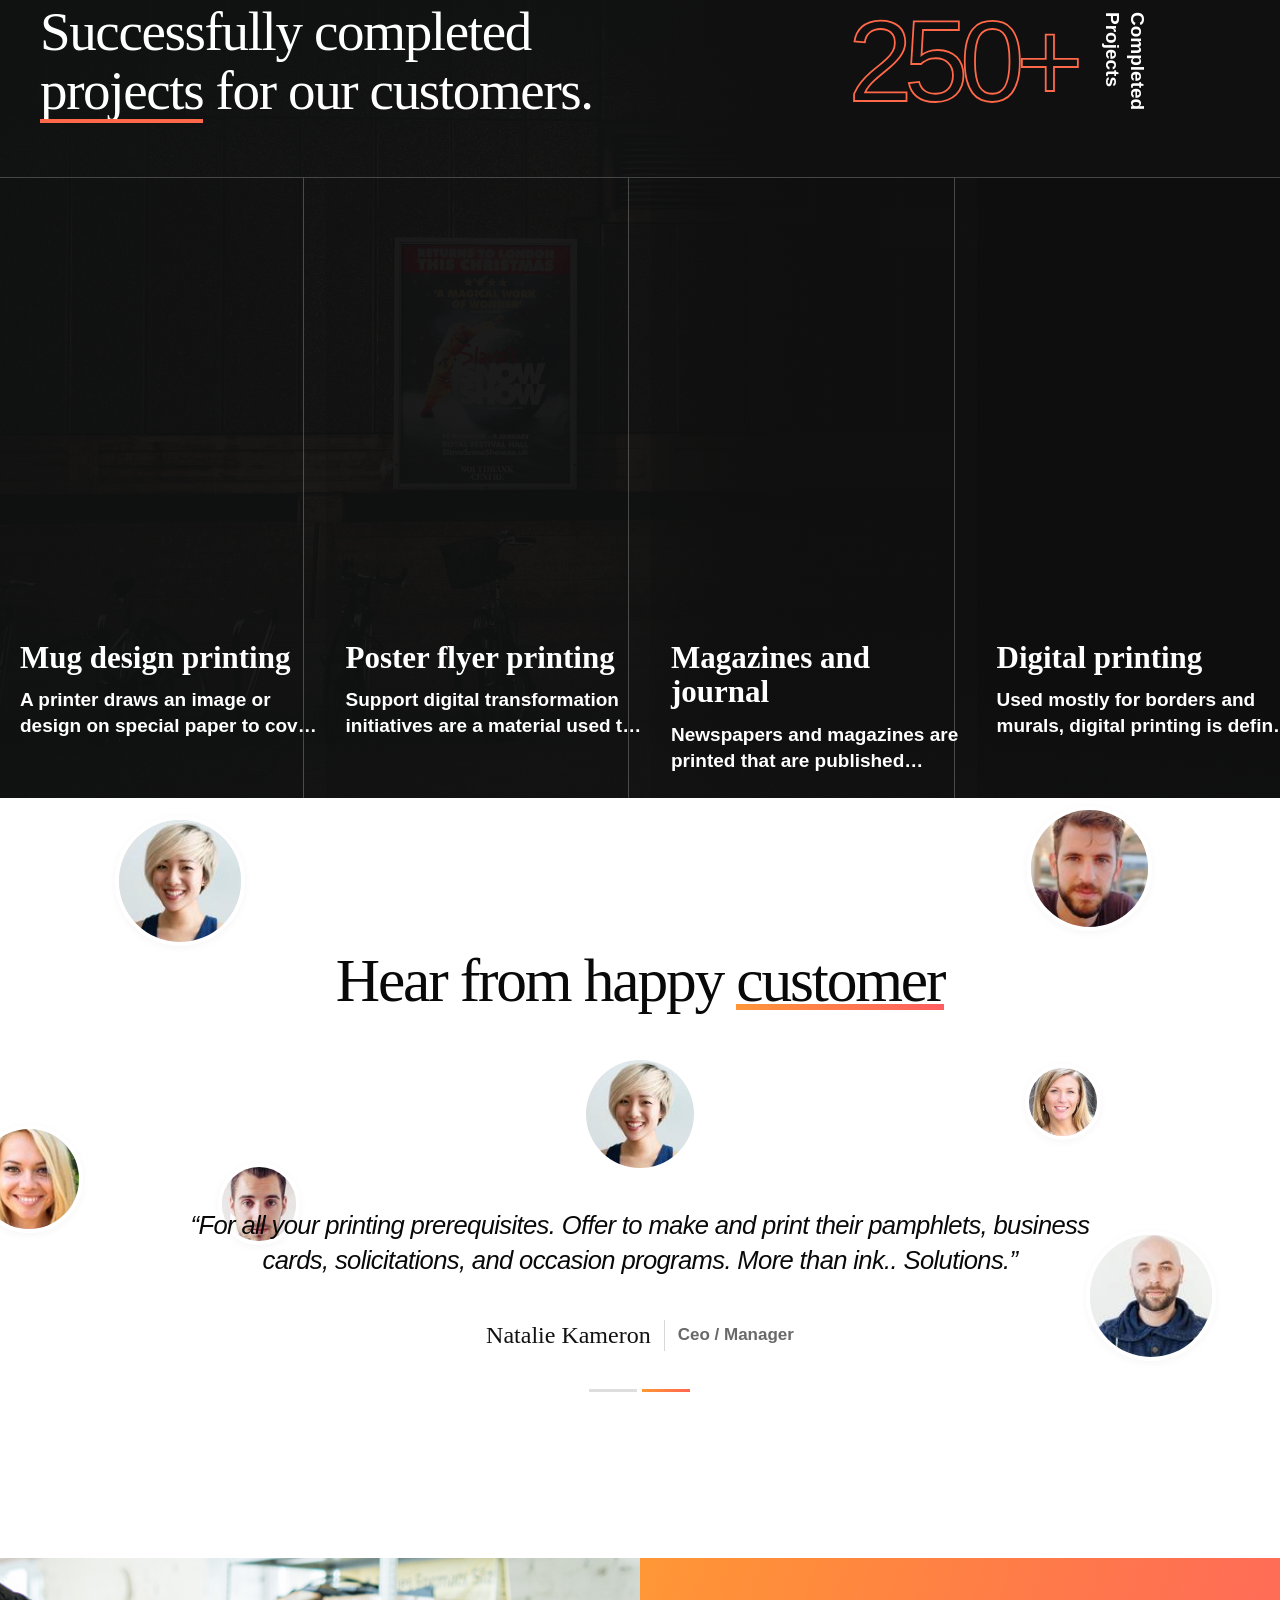
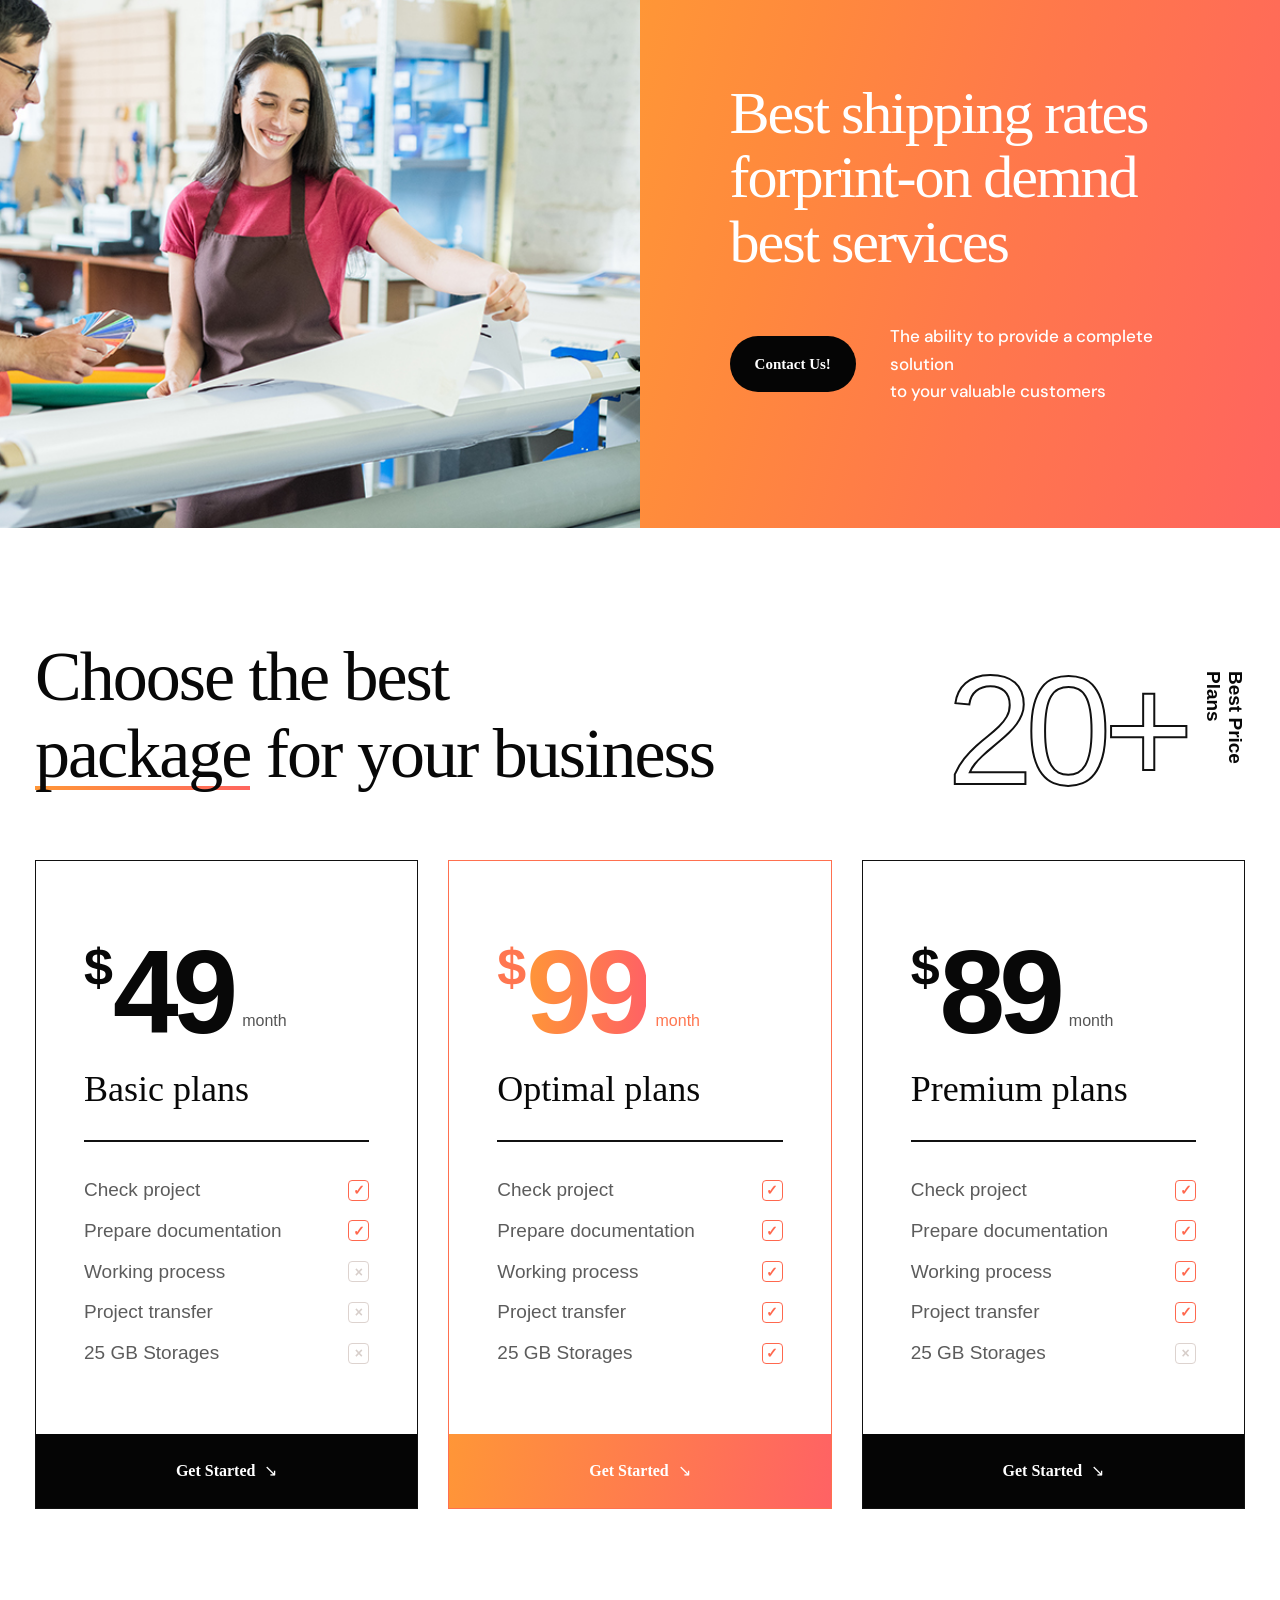
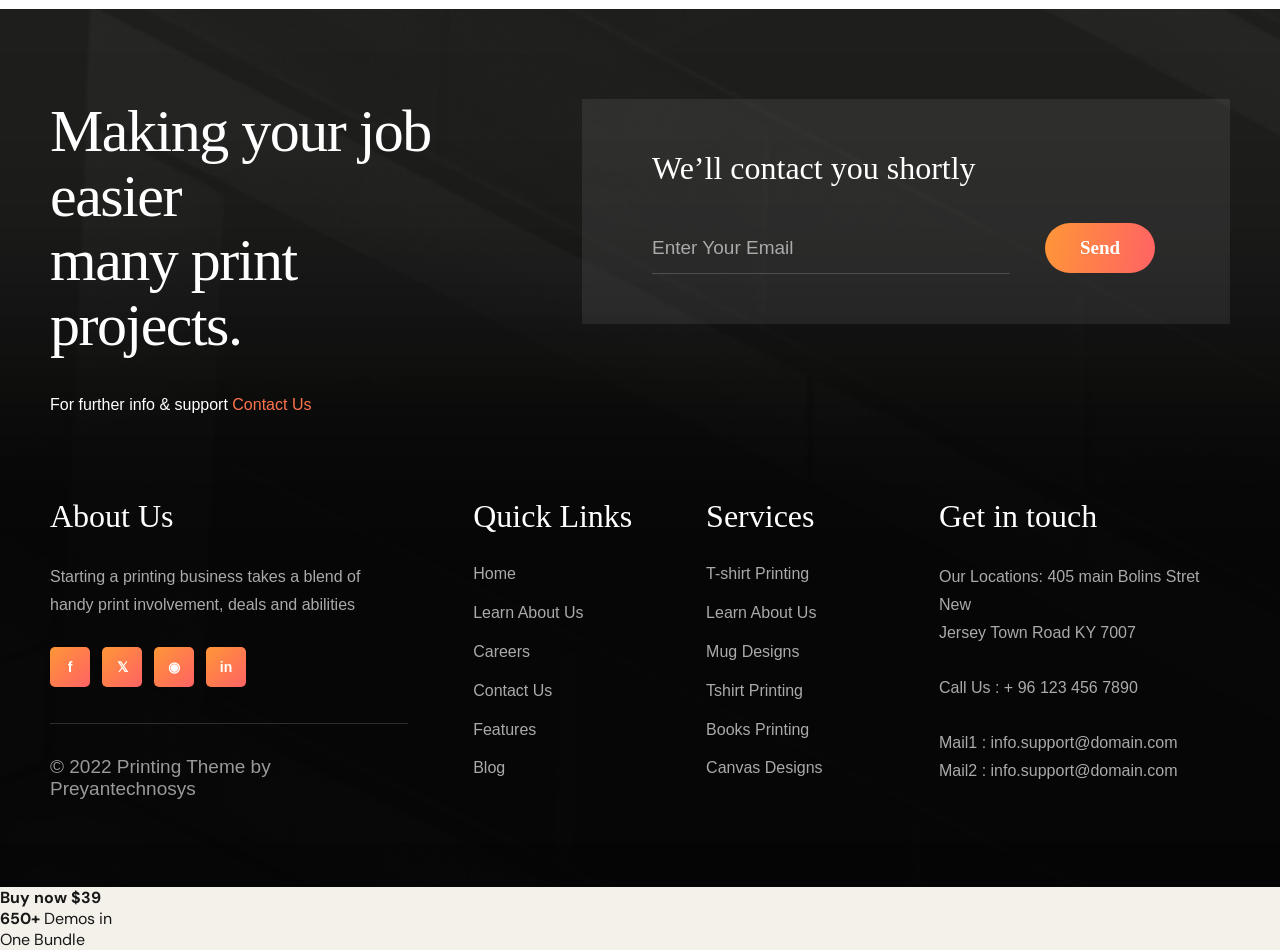
<file: shrey.html>
<!DOCTYPE html>
<html lang="en">
<head>
  <meta charset="UTF-8">
  <meta name="viewport" content="width=device-width, initial-scale=1.0">
  <meta name="description" content="Printent - Printing Services">
  <title>Printent — Printing Services</title>

  <link rel="icon" type="image/png" sizes="32x32" href="assets/images/cropped-Favicon-32x32.png">
  <link rel="stylesheet" href="assets/css/style.css">
  <link rel="preconnect" href="https://fonts.googleapis.com">
  <link rel="preconnect" href="https://fonts.gstatic.com" crossorigin>
  <meta name="theme-color" content="#171717">

<style id="second-hero-exact-css">

/* =========================================================
   PRINTENT SECOND HERO — DIGITAL PRINTING
   ========================================================= */

.exact-printent-hero{
  position:relative;
  overflow:hidden;
}

/* second slide fills exact hero */
.hero-second-slide{
  position:absolute;
  inset:0;
  z-index:20;
  opacity:0;
  visibility:hidden;
  pointer-events:none;
  transition:opacity .65s ease, visibility .65s ease;
  overflow:hidden;
  background:#050303;
}

.hero-second-slide.is-active{
  opacity:1;
  visibility:visible;
  pointer-events:auto;
}


/* BACKGROUND */

.hero-second-bg{
  position:absolute;
  inset:0;

  background-image:url("assets/images/hero-slide-2.jpg");
  background-repeat:no-repeat;

  /*
    Reference:
    women stay on right,
    machine remains behind left text.
  */
  background-size:cover;
  background-position:center center center;

  z-index:0;
}


/* DARK LEFT OVERLAY */

.hero-second-shade{
  position:absolute;
  inset:0;
  z-index:1;

  background:
    linear-gradient(
      90deg,
      rgba(0,0,0,.82) 0%,
      rgba(0,0,0,.70) 24%,
      rgba(0,0,0,.42) 43%,
      rgba(0,0,0,.10) 65%,
      rgba(0,0,0,0) 82%
    );
}


/* MAIN CONTENT */

.hero-second-content{
  position:absolute;
  z-index:3;

  left:14.5%;
  top: 53%;

  transform:translateY(-43%);

  width:720px;
}


/* Produce the */

.hero-second-small{
  margin:0 0 4px 0;

  font-family:"Lora", Georgia, serif;
  font-size:68px;
  line-height:1.05;
  font-weight:400;

  color:#fff;
  white-space:nowrap;
}


/* Digital printing */

.hero-second-big{
  font-family:"Lora", Georgia, serif;

  font-size:112px;
  line-height:1.12;
  font-weight:400;

  white-space:nowrap;

  background:linear-gradient(
    90deg,
    #ff922f 0%,
    #ff8141 38%,
    #ff6860 76%,
    #ff5e69 100%
  );

  -webkit-background-clip:text;
  background-clip:text;
  -webkit-text-fill-color:transparent;
  color:transparent;
}


/* BOTTOM ROW */

.hero-second-bottom{
  display:flex;
  align-items:center;

  margin-top:52px;

  height:104px;
}


/* paragraph */

.hero-second-description{
  margin-top:-30px;
  width:440px;

  font-family:Arial, Helvetica, sans-serif;

  font-size:17px;
  line-height:1.65;
  font-weight:400;

  color:#fff;
}


/* divider */

.hero-second-divider{
  width:1px;
  height:102px;

  margin-left:26px;
  margin-right:42px;

  background:rgba(255,255,255,.42);

  flex:none;
}


/* More Services button */

.hero-second-button{
  display:flex;
  align-items:center;
  justify-content:center;

  min-width:174px;
  height:51px;

  padding:0 30px;

  border-radius:40px;

  background:linear-gradient(
    90deg,
    #ff962e,
    #ff5f68
  );

  color:#fff !important;

  font-family:Georgia, "Times New Roman", serif;
  font-size:16px;
  font-weight:600;

  text-decoration:none !important;

  white-space:nowrap;

  transition:transform .2s ease;
}

.hero-second-button:hover{
  transform:translateY(-2px);
}


/* arrows must stay above both slides */

.exact-slider-arrow{
  z-index:100 !important;
}


/* ---------------------------------------------------------
   LARGE DESKTOP
--------------------------------------------------------- */

@media (min-width:1500px){

  .hero-second-content{
    left:14.5%;
    width:850px;
  }

  .hero-second-small{
    font-size:68px;
  }

  .hero-second-big{
    font-size:112px;
  }

}


/* ---------------------------------------------------------
   LAPTOP
--------------------------------------------------------- */

@media (max-width:1300px){

  .hero-second-content{
    left:11%;
    width:700px;
  }

  .hero-second-small{
    font-size:58px;
  }

  .hero-second-big{
    font-size:82px;
  }

  .hero-second-description{
  margin-top:-30px;
    width:370px;
    font-size:15px;
  }

}


/* ---------------------------------------------------------
   TABLET / ORIGINAL RESPONSIVE FEEL
--------------------------------------------------------- */

@media (max-width:900px){

  .hero-second-bg{
    background-position:58% center;
  }

  .hero-second-shade{
    background:
      linear-gradient(
        90deg,
        rgba(0,0,0,.78),
        rgba(0,0,0,.30)
      );
  }

  .hero-second-content{
    left:14%;
    top:48%;
    width:72%;
    transform:translateY(-45%);
  }

  .hero-second-small{
    font-size:48px;
  }

  .hero-second-big{
    font-size:70px;
  }

  .hero-second-bottom{
    margin-top:32px;
  }

  .hero-second-description{
  margin-top:-30px;
    display:none;
  }

  .hero-second-divider{
    display:none;
  }

  .hero-second-button{
    height:48px;
    min-width:160px;
  }

}


/* ---------------------------------------------------------
   MOBILE
--------------------------------------------------------- */

@media (max-width:600px){

  .hero-second-bg{
    background-position:62% center;
  }

  .hero-second-content{
    left:14%;
    top:47%;
    width:82%;
  }

  .hero-second-small{
    font-size:39px;
  }

  .hero-second-big{
    font-size:53px;
    line-height:0.92;
  }

  .hero-second-bottom{
    margin-top:28px;
    height:auto;
  }

  .hero-second-button{
    min-width:150px;
    height:47px;
    font-size:15px;
  }

}

</style>


<style id="FINAL-ONLY-HERO-ARROWS">

.exact-printent-hero{
    position:relative !important;
}

/* remove EVERY generated arrow */
.exact-slider-arrow::before,
.exact-slider-arrow::after{
    content:none !important;
    display:none !important;
}

/* actual button itself */
.exact-slider-arrow{
    position:absolute !important;
    top:50% !important;
    transform:translateY(-50%) !important;

    display:flex !important;
    align-items:center !important;
    justify-content:center !important;

    width:55px !important;
    height:80px !important;

    padding:0 !important;
    margin:0 !important;

    background:transparent !important;
    border:0 !important;
    outline:0 !important;
    box-shadow:none !important;

    color:white !important;

    font-family:Arial, Helvetica, sans-serif !important;
    font-size:52px !important;
    font-weight:200 !important;
    line-height:1 !important;

    opacity:1 !important;
    visibility:visible !important;

    cursor:pointer !important;
    z-index:99999 !important;
}

.exact-slider-left{
    left:18px !important;
}

.exact-slider-right{
    left:auto !important;
    right:18px !important;
}

.exact-slider-arrow:hover,
.exact-slider-arrow:focus,
.exact-slider-arrow:active{
    background:transparent !important;
    border:0 !important;
    box-shadow:none !important;
    opacity:1 !important;
}

</style>


<style id="final-navbar-scroll-fix">
/* FINAL NAVBAR: SCROLL AWAY WITH PAGE */
.site-header,
.site-header.scrolled,
.site-header.navbar-scrolled,
header.site-header {
    position: absolute !important;
    top: 0 !important;
    left: 0 !important;
    right: 0 !important;
    width: 100% !important;
    margin: 0 !important;
    transform: none !important;
}

.site-header.scrolled .navbar,
.site-header.navbar-scrolled .navbar {
    position: relative !important;
    top: auto !important;
    left: auto !important;
    right: auto !important;
}
</style>

</head>

<body>






<div class="printent-topbar">

  <div class="printent-topbar-inner">

    <div class="printent-topbar-left">
      <span class="shipping-fire">♨</span>
      <span>Free shipping on all orders $50+</span>

      <a href="#services"
   class="topbar-shop"
   style="
       background: #000 !important;
       color: #fff !important;
       padding: 6px 12px !important;
       border-radius: 3px;
       display: inline-block;
       font-weight: 600;
       text-decoration: none;
   ">
    Shop Now!
</a>
    </div>

    <div class="printent-topbar-right">
      <span class="questions-text">Any Questions</span>

      <span class="topbar-whatsapp">
        <img src="assets/images/whatsup-icon.png" alt="WhatsApp">
      </span>

      <a href="tel:+12345678900">
        +123 456 78900
      </a>
    </div>

  </div>

</div>



  <div class="navbar">

    <a href="#home" class="brand">
      <img
        src="assets/images/logo-light.svg"
        alt="Printent"
        decoding="async"
      >
    </a>

    <nav class="desktop-nav" id="desktopNav">

      <!-- HOME -->
      <div class="nav-item has-dropdown home-preview-parent">

        <a href="#home" class="nav-link active">
          Home
          <span class="nav-plus"></span>
        </a>

        <div class="home-preview-menu">

          <a href="#home" class="home-demo-card">
            <div class="home-demo-image">
              <img
                src="assets/images/03.jpg"
                alt="Home 01"
                loading="eager"
                decoding="async"
              >
              <span class="home-demo-hover">
                VIEW DEMO ↗
              </span>
            </div>

            <span class="home-demo-name">
              Home-01
            </span>
          </a>


          <a href="#home" class="home-demo-card">
            <div class="home-demo-image">
              <img
                src="assets/images/mega-02.jpg"
                alt="Home 02"
                loading="eager"
                decoding="async"
              >
              <span class="home-demo-hover">
                VIEW DEMO ↗
              </span>
            </div>

            <span class="home-demo-name">
              Home-02
            </span>
          </a>


          <a href="#home" class="home-demo-card">
            <div class="home-demo-image">
              <img
                src="assets/images/mega-03.jpg"
                alt="Home 03"
                loading="eager"
                decoding="async"
              >
              <span class="home-demo-hover">
                VIEW DEMO ↗
              </span>
            </div>

            <span class="home-demo-name">
              Home-03
            </span>
          </a>

        </div>

      </div>


      <!-- PAGES -->
      <!-- PAGES MEGA -->
<div class="nav-item pages-mega-parent">
  <a href="#about" class="nav-link">
    Pages
    <span class="nav-plus"></span>
  </a>

  <div class="pages-mega-dropdown">

    <div class="pages-mega-col">
      <h3>About</h3>
      <a href="#about">About Us One</a>
      <a href="#about">About Us Two</a>
    </div>

    <div class="pages-mega-col">
      <h3>Careers</h3>
      <a href="#services">Services One</a>
      <a href="#services">Service Two</a>
      <a href="#about">Our Team</a>
      <a href="#about">Team Detail</a>
      <a href="#pricing">Shop</a>
    </div>

    <div class="pages-mega-col">
      <h3>Others</h3>
      <a href="#contact">FAQ</a>
      <a href="#contact">404 Page</a>
    </div>

    <div class="pages-mega-feature">
      <img src="assets/images/menu-02.jpg" alt="Premium Quality Design">
      <div class="pages-mega-feature-overlay">
        <h4>Premium Quality<br>Design</h4>
        <p>Prientent taking into account the impact to<br>Mother Earth's Ecological systems</p>
        <a href="#pricing" class="pages-mega-shop">Shop Now</a>
      </div>
    </div>

  </div>
</div>


                  <!-- SERVICES -->
      <div class="nav-item has-dropdown">

        <a href="#services" class="nav-link">
          Services
          <span class="nav-arrow">↘</span>
        </a>

        <div class="nav-dropdown nav-dropdown-small">

          <a href="#services">Bag Printing Design</a>
          <a href="#services">Business Card Design</a>
          <a href="#services">T-Shirt Printing Design</a>
          <a href="#services">Pamphlet Design</a>
          <a href="#services">Stickers Printing Design</a>
          <a href="#services">Flyer Poster Printing</a>

        </div>

      </div>

<!-- PORTFOLIO -->
<div class="nav-item portfolio-scratch-parent">

  <a href="#projects" class="nav-link">
    Portfolio
    <span class="nav-plus"></span>
  </a>

  <div class="portfolio-scratch-dropdown">

    <div class="portfolio-scratch-col">

      <h3>Portfolio Page</h3>

      <a href="#projects">Portfolio Style-1</a>
      <a href="#projects">Portfolio Style-2</a>
      <a href="#projects">Portfolio Style-3</a>
      <a href="#projects">Portfolio Full Style</a>
      <a href="#projects">2 Columns – Modern</a>

    </div>

    <div class="portfolio-scratch-col portfolio-scratch-middle">

      <h3>Portfolio Single Style</h3>

      <a href="#projects">Single Style One</a>
      <a href="#projects">Single Style Two</a>
      <a href="#projects">Single Style Three</a>

    </div>

    <div class="portfolio-scratch-image">

      <img
        src="assets/images/menu-01.png"
        alt="Portfolio"
      >

    </div>

  </div>

</div>


<!-- BLOG -->
      <div class="nav-item has-dropdown">

        <a href="#blog" class="nav-link">
          Blog
          <span class="nav-plus"></span>
        </a>

        <div class="nav-dropdown nav-dropdown-small">
          <a href="#blog">Blog Classic <b>↗</b></a>
          <a href="#blog">Blog Grid <b>↗</b></a>
          <a href="#blog">Blog Details <b>↗</b></a>
        </div>

      </div>


      <div class="nav-item has-dropdown contact-dropdown-parent">

        <a href="#contact" class="nav-link">
          Contact Us
          <span class="nav-plus"></span>
        </a>

        <div class="nav-dropdown nav-dropdown-small contact-dropdown">
          <a href="#contact">
            Contact Us <b>↗</b>
          </a>

          <a href="#contact">
            Contact Us -2 <b>↗</b>
          </a>
        </div>

      </div>

    </nav>


    <nav class="desktop-nav" id="desktopNav">

   <style>
.search-wrapper {
    position: relative;
    display: inline-block;
    left: -255px;
}

/* SEARCH ICON */
#searchToggle {
    display: inline-block;
    width: 32px;
    height: 32px;
    position: relative;
    cursor: pointer;
    text-decoration: none !important;
    border: none !important;
    outline: none !important;
    box-shadow: none !important;
    background: transparent !important;
}

/* Magnifying glass circle */
#searchToggle::before {
    content: "";
    position: absolute;
    width: 20px;
    height: 20px;
    border: 2.5px solid #ffffff;
    border-radius: 50%;
    top: 1px;
    left: 1px;
    box-sizing: border-box;
    transition: border-color 0.2s ease;
}

/* Magnifying glass handle */
#searchToggle::after {
    content: "";
    position: absolute;
    width: 12px;
    height: 2.5px;
    background: #ffffff;
    border-radius: 2px;
    transform: rotate(45deg);
    left: 19px;
    top: 21px;
    transition: background 0.2s ease;
}

/* CLICK = ORANGE */
#searchToggle.active::before {
    border-color: #ff6b35 !important;
}

#searchToggle.active::after {
    background: #ff6b35 !important;
}


/* SEARCH BOX */
#searchBox {
    display: none;
    position: absolute;
    top: 45px;
    right: -10px;
    width: 450px;
    height: 70px;
    background: #ffffff;
    padding: 15px 20px;
    box-sizing: border-box;
    box-shadow: 0 5px 20px rgba(0,0,0,0.15);
    z-index: 99999;
}

#searchBox input {
    width: 100%;
    height: 40px;
    border: none !important;
    outline: none !important;
    box-shadow: none !important;
    background: transparent !important;
    font-size: 15px;
    color: #333;
    padding: 0 5px;
}
</style>


<!-- SEARCH -->
<div class="search-wrapper">

    <span id="searchToggle"
          onclick="toggleSearchBox()">
    </span>

    <div id="searchBox">

        <input
            type="text"
            placeholder="Search"
            autocomplete="off"
        >

    </div>

</div>


<script>
function toggleSearchBox() {

    const box = document.getElementById("searchBox");
    const icon = document.getElementById("searchToggle");

    if (box.style.display === "none" || box.style.display === "") {

        box.style.display = "block";
        icon.classList.add("active");

    } else {

        box.style.display = "none";
        icon.classList.remove("active");

    }
}
</script>

  <div class="nav-actions" style="font-size: 32px; font-weight: 900; line-height: 1; position: relative; left: -279px;">
    🛒
</div>



</nav>

  </div>

</header>


<!-- SEARCH OVERLAY -->

<div
  class="nav-search-overlay"
  id="navSearchOverlay"
  aria-hidden="true"
>

  <button
    class="nav-search-close"
    id="navSearchClose"
    aria-label="Close search"
    type="button"
  >
    ×
  </button>

  <div class="nav-search-inner">

    <span>WHAT ARE YOU LOOKING FOR?</span>

    <form
      onsubmit="event.preventDefault()"
      class="nav-search-form"
    >
      <input
        type="search"
        placeholder="Search..."
        aria-label="Search"
      >

      <button
        type="submit"
        aria-label="Submit search"
      >
        ↗
      </button>
    </form>

  </div>

</div>



<main>

<!-- =====================================================
     HERO
===================================================== -->


<section id="home" class="hero exact-printent-hero">

        <!-- ================= SECOND HERO SLIDE ================= -->
        <div class="hero-second-slide" aria-hidden="true">

          <div class="hero-second-bg"></div>
          <div class="hero-second-shade"></div>

          <div class="hero-second-content">

            <div class="hero-second-title">
              <div class="hero-second-small">Produce the</div>

              <div class="hero-second-big">
                Digital printing
              </div>
            </div>

            <div class="hero-second-bottom">

              <div class="hero-second-description">
                Screen printing is accomplished in two ways, using<br>
                either flat or rotary screens We can help you<br>
                develop and execute transparent.
              </div>

              <div class="hero-second-divider"></div>

              <a href="#services" class="hero-second-button">
                More Services!
              </a>

            </div>

          </div>

        </div>

        <div class="exact-hero-bg"></div>

        <div class="exact-hero-shade"></div>
        <div class="exact-hero-inner">

    <div class="exact-hero-title">

        <div class="hero-line hero-line-one"
             style="
                 font-size:98px !important;
                 line-height: 1.05 !important;
                 transform: translateX(-85px) !important;
             ">
            Breathing life
        </div>

        <div class="hero-line hero-line-two">
            into <span>your print</span>
        </div>

    </div>


    <div class="exact-hero-info">

        <div class="hero-info-copy"
     style="
        color: #fff !important;
        font-size: 20px !important;
        font-weight: 700 !important;
        line-height: 1.4 !important;
        white-space: nowrap !important;
        width: max-content !important;
        max-width: none !important;
     ">
    Better quality, higher service, and higher
    <br />
    turnaround time, simply higher.
</div>

        <div class="hero-info-divider"></div>

        <div class="hero-client">
            <strong data-fixed-client-count="true">2,845+</strong>
            <span>Satisfied Clients</span>
        </div>

    </div>


    <a href="#contact"
   class="exact-hero-contact"
   style="transform: translateX(120px) !important;">
    <span>Contact Us</span>
    <b>↗</b>
</a>

</div>

        <button
          class="exact-slider-arrow exact-slider-left"
          type="button"
          aria-label="Previous Slide"
        >&lt;</button>

        <button
          class="exact-slider-arrow exact-slider-right"
          type="button"
          aria-label="Next Slide"
        >&gt;</button>
      </section>



<!-- ================= MOVING SERVICES SHOWCASE ================= -->

<section class="moving-services-showcase" id="about">

  <div class="moving-services-head">

    <h2>
      Printent creates things for<br>
      your <em>success</em> future
    </h2>

    <div class="moving-services-copy">
      <p>
        We can help you develop and execute transparent and traditional
        strategy with closely related environmental and business priorities.
      </p>

      <a href="#services">
        Awesome Services <span>↘</span>
      </a>
    </div>

  </div>

  <div class="moving-services-viewport">

    <div class="moving-services-track">

      <!-- SET 1 -->

      <article class="moving-service-card">
        <div class="moving-service-image">
          <img src="assets/images/Service-1-600x700.png" alt="Pamphlet design">
        </div>
        <div class="moving-service-bottom">
          <h3>Pamphlet design</h3>
          <p class="moving-service-description">We offer a complete range of digital printing services, created with quality, precision and professional finishing.</p>
          <span>↘</span>
        </div>
      </article>

      <article class="moving-service-card">
        <div class="moving-service-image">
          <img src="assets/images/Service-2-414x514.jpg" alt="Stickers printing design">
        </div>
        <div class="moving-service-bottom">
          <h3>Stickers printing design</h3>
          <p class="moving-service-description">Premium sticker printing solutions with sharp details, vibrant colours and durable professional finishing.</p>
          <span>↘</span>
        </div>
      </article>

      <article class="moving-service-card">
        <div class="moving-service-image">
          <img src="assets/images/Service-3-414x514.jpg" alt="Bag printing design">
        </div>
        <div class="moving-service-bottom">
          <h3>Bag printing design</h3>
          <p class="moving-service-description">Creative custom bag printing designed to make your brand stand out with a strong and memorable identity.</p>
          <span>↘</span>
        </div>
      </article>

      <article class="moving-service-card">
        <div class="moving-service-image">
          <img src="assets/images/Service-4-600x700.jpg" alt="Business card design">
        </div>
        <div class="moving-service-bottom">
          <h3>Business card design</h3>
          <p class="moving-service-description">We offer a complete range of digital printing services, and we handle your business cards with premium quality.</p>
          <span>↘</span>
        </div>
      </article>

      <!-- SET 2 - duplicate for seamless loop -->

      <article class="moving-service-card" aria-hidden="true">
        <div class="moving-service-image">
          <img src="assets/images/Service-1-600x700.png" alt="">
        </div>
        <div class="moving-service-bottom">
          <h3>Pamphlet design</h3>
          <p class="moving-service-description">We offer a complete range of digital printing services, created with quality, precision and professional finishing.</p>
          <span>↘</span>
        </div>
      </article>

      <article class="moving-service-card" aria-hidden="true">
        <div class="moving-service-image">
          <img src="assets/images/Service-2-414x514.jpg" alt="">
        </div>
        <div class="moving-service-bottom">
          <h3>Stickers printing design</h3>
          <p class="moving-service-description">Premium sticker printing solutions with sharp details, vibrant colours and durable professional finishing.</p>
          <span>↘</span>
        </div>
      </article>

      <article class="moving-service-card" aria-hidden="true">
        <div class="moving-service-image">
          <img src="assets/images/Service-3-414x514.jpg" alt="">
        </div>
        <div class="moving-service-bottom">
          <h3>Bag printing design</h3>
          <p class="moving-service-description">Creative custom bag printing designed to make your brand stand out with a strong and memorable identity.</p>
          <span>↘</span>
        </div>
      </article>

      <article class="moving-service-card" aria-hidden="true">
        <div class="moving-service-image">
          <img src="assets/images/Service-4-600x700.jpg" alt="">
        </div>
        <div class="moving-service-bottom">
          <h3>Business card design</h3>
          <p class="moving-service-description">We offer a complete range of digital printing services, and we handle your business cards with premium quality.</p>
          <span>↘</span>
        </div>
      </article>

    </div>

  </div>

</section>


<!-- ================= SINCE 1996 SHOWCASE ================= -->

<section class="since-1996-showcase">

  <div class="since-1996-text">
    Since-1996
  </div>

</section>



<!-- ================= EXACT ABOUT / SUCCESS SECTION ================= -->

<section class="printent-about-exact">

  <div class="pae-main">

    <!-- LEFT IMAGE -->
    <div class="pae-image">
      <img
        src="assets/images/col-01.jpg"
        alt="Printing services"
        loading="lazy"
        decoding="async"
      >
    </div>


    <!-- RIGHT CONTENT -->
    <div class="pae-content">

      <h2>
        <span class="pae-heading-line">We create some things</span>
        <span class="pae-heading-line">your <span class="pae-success">success</span> future</span>
      </h2>


      <div class="pae-service-row">

        <div class="pae-service-title">
          <div>
            <b>#</b>
            Best printing services
          </div>
          <i></i>
        </div>

        <div class="pae-service-copy">
          <p>
            Receive a certificate from a university, class
            or from a vocational school
          </p>

          <a href="#services">
            Read More <span>↘</span>
          </a>
        </div>

      </div>


      <div class="pae-service-row">

        <div class="pae-service-title">
          <div>
            <b>#</b>
            Best services in town
          </div>
          <i></i>
        </div>

        <div class="pae-service-copy">
          <p>
            Get With a Dedicated Production Manager
            for various Pro Security Products
          </p>

          <a href="#services">
            Read More <span>↘</span>
          </a>
        </div>

      </div>

    </div>

  </div>


  <!-- STATS -->

  <div class="pae-stats">

    <div class="pae-stat">
      <strong>2845<sup>+</sup></strong>
      <span>Satisfied Clients</span>
    </div>

    <div class="pae-stat">
      <strong>1565<sup>+</sup></strong>
      <span>Completed Delivery</span>
    </div>

    <div class="pae-stat">
      <strong>4568<sup>+</sup></strong>
      <span>Awards Winner</span>
    </div>

    <div class="pae-stat">
      <strong>3845<sup>+</sup></strong>
      <span>Team Members</span>
    </div>

  </div>

</section>



<!-- ================= COMPLETED PROJECTS EXACT ================= -->

<section class="completed-projects-exact" id="completed-projects">

  <div class="cpe-top">

    <h2>
      Successfully completed<br>
      <span>projects</span> for our customers.
    </h2>

    <div class="cpe-count">
      <strong>250+</strong>

      <div class="cpe-count-label">
        Completed<br>
        Projects
      </div>
    </div>

  </div>


  <div class="cpe-grid">

    <a href="#projects" class="cpe-card cpe-card-first"
       style="--project-image:url('../images/p3-1024x683.png')">

      <div class="cpe-card-content">
        <h3>Mug design printing</h3>

        <p>
          A printer draws an image or design on special paper to
          cover is applied to slide.
        </p>

      </div>



        <span class="cpe-view-project">
          VIEW FULL PROJECT <b>↗</b>
        </span>

    
  <span class="cpe-right-arrow">↘</span>
</a>


    <a href="#projects" class="cpe-card"
       style="--project-image:url('../images/p8-1024x683.png')">

      <div class="cpe-card-content">
        <h3>Poster flyer printing</h3>

        <p>
          Support digital transformation initiatives are a material
          used to improve productivity.
        </p>
      </div>


        <span class="cpe-view-project">
          VIEW FULL PROJECT <b>↗</b>
        </span>

    
  <span class="cpe-right-arrow">↘</span>
</a>


    <a href="#projects" class="cpe-card"
       style="--project-image:url('../images/p9-1024x683.png')">

      <div class="cpe-card-content">
        <h3>Magazines and journal</h3>

        <p>
          Newspapers and magazines are printed that are
          published regularly from time to time.
        </p>
      </div>


        <span class="cpe-view-project">
          VIEW FULL PROJECT <b>↗</b>
        </span>

    
  <span class="cpe-right-arrow">↘</span>
</a>


    <a href="#projects" class="cpe-card"
       style="--project-image:url('../images/Service-4-1024x683.jpg')">

      <div class="cpe-card-content">
        <h3>Digital printing</h3>

        <p>
          Used mostly for borders and murals, digital printing is
          defined as one several technologies.
        </p>
      </div>


        <span class="cpe-view-project">
          VIEW FULL PROJECT <b>↗</b>
        </span>

    
  <span class="cpe-right-arrow">↘</span>
</a>

  </div>

</section>



<!-- ================= HAPPY CUSTOMER TESTIMONIAL ================= -->

<section class="happy-customer-section" id="testimonials">

  <!-- FLOATING CUSTOMERS -->

  <div class="happy-face happy-face-1" data-depth="1.00">
    <img src="assets/images/customer-1.jpg" alt="Happy customer">
  </div>

  <div class="happy-face happy-face-2" data-depth=".75">
    <img src="assets/images/customer-2.jpg" alt="Happy customer">
  </div>

  <div class="happy-face happy-face-3" data-depth=".55">
    <img src="assets/images/customer-3.jpg" alt="Happy customer">
  </div>

  <div class="happy-face happy-face-4" data-depth=".85">
    <img src="assets/images/customer-4.jpg" alt="Happy customer">
  </div>

  <div class="happy-face happy-face-5" data-depth=".65">
    <img src="assets/images/customer-5.jpg" alt="Happy customer">
  </div>

  <div class="happy-face happy-face-6" data-depth="1.10">
    <img src="assets/images/customer-6.jpg" alt="Happy customer">
  </div>


  <!-- MAIN CONTENT -->

  <div class="happy-customer-inner">

    <h2 class="happy-customer-title">
      Hear from happy <span>customer</span>
    </h2>


    <div class="happy-main-avatar">
      <img
        src="assets/images/customer-1.jpg"
        alt="Natalie Kameron"
      >
    </div>


    <blockquote class="happy-quote">
      “For all your printing prerequisites. Offer to make and print
      their pamphlets, business cards, solicitations, and occasion
      programs. More than ink.. Solutions.”
    </blockquote>


    <div class="happy-author">

      <strong>Natalie Kameron</strong>

      <i></i>

      <span>Ceo / Manager</span>

    </div>


    <div class="happy-slider-indicator">
      <span></span>
      <span class="active"></span>
    </div>

  </div>

</section>



<!-- SHIPPING RATES EXACT -->

<section class="shipping-rates-exact">

  <div class="sre-image">
    <img
      src="assets/images/shipping-print.jpg"
      alt="Print on demand services"
      loading="lazy"
      decoding="async"
    >
  </div>

  <div class="sre-content">

    <h2>
      Best shipping rates<br>
      forprint-on demnd<br>
      best services
    </h2>

    <div class="sre-bottom">

      <a href="#contact" class="sre-button">
        Contact Us!
      </a>

      <p>
        The ability to provide a complete solution<br>
        to your valuable customers
      </p>

    </div>

  </div>

</section>

<!-- PPE PRICING EXACT -->

<section class="ppe-pricing" id="pricing">

  <div class="ppe-wrap">

    <div class="ppe-head">

      <h2>
        Choose the best<br>
        <span class="ppe-package">package</span> for your business
      </h2>

      <div class="ppe-plan-count">
        <strong>20+</strong>

        <div class="ppe-plan-label">
          <span>Best Price</span>
          <span>Plans</span>
        </div>
      </div>

    </div>


    <div class="ppe-grid">

      <article class="ppe-card">

        <div class="ppe-card-body">

          <div class="ppe-price">
            <sup>$</sup>
            <strong>49</strong>
            <span>month</span>
          </div>

          <h3>Basic plans</h3>

          <div class="ppe-line"></div>

          <ul>
            <li><span>Check project</span><b class="yes">✓</b></li>
            <li><span>Prepare documentation</span><b class="yes">✓</b></li>
            <li><span>Working process</span><b class="no">×</b></li>
            <li><span>Project transfer</span><b class="no">×</b></li>
            <li><span>25 GB Storages</span><b class="no">×</b></li>
          </ul>

        </div>

        <a href="#contact" class="ppe-start">
          <span>Get Started</span>
          <b>↘</b>
        </a>

      </article>


      <article class="ppe-card ppe-featured">

        <div class="ppe-card-body">

          <div class="ppe-price">
            <sup>$</sup>
            <strong>99</strong>
            <span>month</span>
          </div>

          <h3>Optimal plans</h3>

          <div class="ppe-line"></div>

          <ul>
            <li><span>Check project</span><b class="yes">✓</b></li>
            <li><span>Prepare documentation</span><b class="yes">✓</b></li>
            <li><span>Working process</span><b class="yes">✓</b></li>
            <li><span>Project transfer</span><b class="yes">✓</b></li>
            <li><span>25 GB Storages</span><b class="yes">✓</b></li>
          </ul>

        </div>

        <a href="#contact" class="ppe-start">
          <span>Get Started</span>
          <b>↘</b>
        </a>

      </article>


      <article class="ppe-card">

        <div class="ppe-card-body">

          <div class="ppe-price">
            <sup>$</sup>
            <strong>89</strong>
            <span>month</span>
          </div>

          <h3>Premium plans</h3>

          <div class="ppe-line"></div>

          <ul>
            <li><span>Check project</span><b class="yes">✓</b></li>
            <li><span>Prepare documentation</span><b class="yes">✓</b></li>
            <li><span>Working process</span><b class="yes">✓</b></li>
            <li><span>Project transfer</span><b class="yes">✓</b></li>
            <li><span>25 GB Storages</span><b class="no">×</b></li>
          </ul>

        </div>

        <a href="#contact" class="ppe-start">
          <span>Get Started</span>
          <b>↘</b>
        </a>

      </article>

    </div>

  </div>

</section>

<!-- PRINTENT EXACT DARK FOOTER -->

<footer class="printent-exact-footer" id="contact">

  <div class="pef-wrap">

    <div class="pef-top">

      <div class="pef-top-left">

        <h2>
          Making your job easier<br>
          many print projects.
        </h2>

        <p>
          For further info &amp; support
          <a href="#contact">Contact Us</a>
        </p>

      </div>


      <div class="pef-contact-box">

        <h3>We’ll contact you shortly</h3>

        <form class="pef-form" action="#" method="post">

          <input
            type="email"
            placeholder="Enter Your Email"
            aria-label="Enter Your Email"
          >

          <button type="submit">
            Send
          </button>

        </form>

      </div>

    </div>


    <div class="pef-columns">

      <div class="pef-column pef-about">

        <h3>About Us</h3>

        <p>
          Starting a printing business takes a blend of handy
          print involvement, deals and abilities
        </p>

        <div class="pef-socials">

          <a href="#" aria-label="Facebook">f</a>

          <a href="#" aria-label="X">
            <span>𝕏</span>
          </a>

          <a href="#" aria-label="Discord">◉</a>

          <a href="#" aria-label="LinkedIn">in</a>

        </div>

        <div class="pef-copyright">
          © 2022 Printing Theme by Preyantechnosys
        </div>

      </div>


      <div class="pef-column">

        <h3>Quick Links</h3>

        <ul>
          <li><a href="#">Home</a></li>
          <li><a href="#about">Learn About Us</a></li>
          <li><a href="#">Careers</a></li>
          <li><a href="#contact">Contact Us</a></li>
          <li><a href="#">Features</a></li>
          <li><a href="#">Blog</a></li>
        </ul>

      </div>


      <div class="pef-column">

        <h3>Services</h3>

        <ul>
          <li><a href="#">T-shirt Printing</a></li>
          <li><a href="#about">Learn About Us</a></li>
          <li><a href="#">Mug Designs</a></li>
          <li><a href="#">Tshirt Printing</a></li>
          <li><a href="#">Books Printing</a></li>
          <li><a href="#">Canvas Designs</a></li>
        </ul>

      </div>


      <div class="pef-column pef-touch">

        <h3>Get in touch</h3>

        <p>
          Our Locations: 405 main Bolins Stret New<br>
          Jersey Town Road KY 7007
        </p>

        <p>
          Call Us : + 96 123 456 7890
        </p>

        <p>
          Mail1 : info.support@domain.com<br>
          Mail2 : info.support@domain.com
        </p>

      </div>

    </div>

  </div>

</footer>











<!-- =====================================================
     SERVICES PREVIEW
===================================================== -->





<!-- =====================================================
     PROJECTS / PORTFOLIO
===================================================== -->






<!-- =====================================================
     STATS
===================================================== -->






<!-- =====================================================
     TESTIMONIAL
===================================================== -->






<!-- =====================================================
     CTA
===================================================== -->






<!-- =====================================================
     FOOTER
===================================================== -->





<script src="assets/js/main.js" defer></script>
<script src="assets/js/service-card-expand.js" defer></script>


<script>
(function () {

  function startStatCounters() {

    const targets = [2845, 1565, 4568, 3845];

    const allStrong = Array.from(document.querySelectorAll("strong"));

    const counters = allStrong.filter(el => {
      if (el.dataset.fixedClientCount === "true") return false;
      const n = parseInt(el.textContent.replace(/\D/g, ""), 10);
      return targets.includes(n);
    });

    console.log("STAT COUNTERS FOUND:", counters.length);

    if (!counters.length) return;

    counters.forEach(el => {
      const target = parseInt(
        el.textContent.replace(/\D/g, ""),
        10
      );

      el.dataset.counterTarget = target;
      el.innerHTML = '0<sup>+</sup>';
    });


    function animate(el) {

      if (el.dataset.animated === "true") return;

      el.dataset.animated = "true";

      const target = Number(el.dataset.counterTarget);

      const duration = 2200;
      const start = performance.now();

      function frame(now) {

        const progress =
          Math.min((now - start) / duration, 1);

        const ease =
          1 - Math.pow(1 - progress, 3);

        const value =
          Math.floor(target * ease);

        el.innerHTML =
          value.toLocaleString() +
          '<sup>+</sup>';

        if (progress < 1) {
          requestAnimationFrame(frame);
        } else {
          el.innerHTML =
            target.toLocaleString() +
            '<sup>+</sup>';
        }
      }

      requestAnimationFrame(frame);
    }


    const observer = new IntersectionObserver(entries => {

      entries.forEach(entry => {

        if (!entry.isIntersecting) return;

        const el = entry.target;

        setTimeout(() => {
          animate(el);
        }, Number(el.dataset.delay || 0));

        observer.unobserve(el);

      });

    }, {
      threshold: 0.15
    });


    counters.forEach((el, i) => {
      el.dataset.delay = i * 100;
      observer.observe(el);
    });

  }


  if (document.readyState === "loading") {
    document.addEventListener(
      "DOMContentLoaded",
      startStatCounters
    );
  } else {
    startStatCounters();
  }

})();
</script>


<!-- FLOATING BUY BOX START -->

<a href="#" class="floating-buy-box">

  <div class="floating-buy-top">

    <div class="floating-bag-icon">
      <span class="bag-handle"></span>
    </div>

    <strong>Buy now</strong>
    <b>$39</b>

  </div>

  <div class="floating-buy-bottom">

    <strong>650+</strong>

    <span>
      Demos in<br>
      One Bundle
    </span>

  </div>

</a>

<!-- FLOATING BUY BOX END -->


<script id="exact-two-slide-js">
document.addEventListener("DOMContentLoaded", function () {

  const hero = document.querySelector(".exact-printent-hero");
  if (!hero) return;

  const second = hero.querySelector(".hero-second-slide");
  const left = hero.querySelector(".exact-slider-left");
  const right = hero.querySelector(".exact-slider-right");

  if (!second || !left || !right) return;

  let currentSlide = 1;

  function showSlide(number) {

    currentSlide = number;

    if (number === 2) {
      second.classList.add("is-active");
      second.setAttribute("aria-hidden", "false");
    } else {
      second.classList.remove("is-active");
      second.setAttribute("aria-hidden", "true");
    }

  }

  right.addEventListener("click", function (e) {
    e.preventDefault();
    e.stopPropagation();

    showSlide(currentSlide === 1 ? 2 : 1);
  });

  left.addEventListener("click", function (e) {
    e.preventDefault();
    e.stopPropagation();

    showSlide(currentSlide === 1 ? 2 : 1);
  });

});
</script>



<!-- FLOATING BUY CARD ONLY -->
<div class="floating-buy-card">

    <div class="buy-top">
        
<div class="buy-icon">
    <svg viewBox="0 0 24 24" fill="none">
        <path d="M6 8H18L19 21H5L6 8Z"
        stroke="white"
        stroke-width="1.8"
        stroke-linejoin="round"/>

        <path d="M9 8V6C9 4.9 9.9 4 11 4H13C14.1 4 15 4.9 15 6V8"
        stroke="white"
        stroke-width="1.8"
        stroke-linecap="round"/>
    </svg>
</div>


        <h3>
            Buy now<br>
            $39
        </h3>
    </div>


    <div class="buy-bottom">

        <strong>650+</strong>

        <p>
            Demos in<br>
            One Bundle
        </p>

    </div>

</div>


</body>
</html>

<style>
/* Second slide description — bigger + bold */
.hero-second-description{
  margin-top:-30px;
  font-size: 21px !important;
  line-height: 1.55 !important;
  font-weight: 700 !important;
  width: 520px !important;
}

/* More Services button text — bigger + bold */
.hero-second-button{
  font-size: 20px !important;
  font-weight: 700 !important;
  min-width: 190px !important;
  height: 58px !important;
}
</style>


<script>
document.addEventListener("DOMContentLoaded", function () {
  const hero = document.querySelector(".exact-printent-hero");
  const second = document.querySelector(".hero-second-slide");

  if (!hero || !second) return;

  let autoSlide = 1;

  setInterval(function () {
    autoSlide = autoSlide === 1 ? 2 : 1;

    if (autoSlide === 2) {
      second.classList.add("is-active");
      second.setAttribute("aria-hidden", "false");
    } else {
      second.classList.remove("is-active");
      second.setAttribute("aria-hidden", "true");
    }
  }, 5000); // 5000 = 5 seconds
});
</script>


<style id="hero-arrow-final-fix">

/* Hero itself is the positioning boundary */
.exact-printent-hero{
  position: relative !important;
  overflow: hidden !important;
}

/* BOTH ARROWS — reference style */
.exact-slider-arrow{
  position: absolute !important;
  top: 50% !important;
  transform: translateY(-50%) !important;

  width: 55px !important;
  height: 80px !important;

  padding: 0 !important;
  margin: 0 !important;

  background: transparent !important;
  border: 0 !important;
  box-shadow: none !important;

  color: white !important;

  font-family: Arial, sans-serif !important;
  font-size: 0 !important;

  cursor: pointer !important;

  z-index: 999 !important;

  display: flex !important;
  align-items: center !important;
  justify-content: center !important;

  opacity: 1 !important;
  visibility: visible !important;
}

/* LEFT */
.exact-slider-left{
  left: 20px !important;
}

/* RIGHT */
.exact-slider-right{
  right: 20px !important;
}

/* Make exact < > looking arrows */
.exact-slider-left::before,
.exact-slider-right::before{
  content: "" !important;

  width: 21px !important;
  height: 21px !important;

  display: block !important;

  border-top: 3px solid #fff !important;
  border-right: 3px solid #fff !important;
}

.exact-slider-left::before{
  transform: rotate(-135deg) !important;
}

.exact-slider-right::before{
  transform: rotate(45deg) !important;
}

/* no weird hover box */
.exact-slider-arrow:hover{
  background: transparent !important;
  opacity: .8 !important;
}

/* mobile */
@media(max-width: 700px){

  .exact-slider-left{
    left: 8px !important;
  }

  .exact-slider-right{
    right: 8px !important;
  }

  .exact-slider-left::before,
  .exact-slider-right::before{
    width: 17px !important;
    height: 17px !important;
  }
}

</style>


<style id="hero-arrow-only-angle">

.exact-printent-hero{
  position: relative !important;
  overflow: hidden !important;
}

/* ONLY < and > */
.exact-slider-arrow{
  position: absolute !important;
  top: 50% !important;
  transform: translateY(-50%) !important;

  width: auto !important;
  height: auto !important;

  background: none !important;
  border: none !important;
  box-shadow: none !important;

  padding: 10px !important;

  color: #fff !important;
  font-family: Arial, Helvetica, sans-serif !important;
  font-size: 0 !important;
  font-weight: 300 !important;

  z-index: 9999 !important;
  cursor: pointer !important;

  opacity: 1 !important;
  visibility: visible !important;
}

/* REMOVE OLD CSS ARROWS */
.exact-slider-arrow::before,
.exact-slider-arrow::after{
  display: none !important;
  content: none !important;
}

/* LEFT < */
.exact-slider-left{
  left: 28px !important;
}

.exact-slider-left::after{
  content: none !important;
}

/* RIGHT > */
.exact-slider-right{
  right: 28px !important;
}

/* create ONLY literal characters */
.exact-slider-left{
  font-size: 0 !important;
}

.exact-slider-left span{
  display:none !important;
}

.exact-slider-left::before{
  display:block !important;
  content:"<" !important;
  font-size:52px !important;
  line-height:1 !important;
  font-weight:300 !important;
  color:#fff !important;
}

.exact-slider-right::before{
  display:block !important;
  content:">" !important;
  font-size:52px !important;
  line-height:1 !important;
  font-weight:300 !important;
  color:#fff !important;
}

.exact-slider-arrow:hover{
  background:none !important;
  opacity:.75 !important;
}

</style>


<style id="ABSOLUTE-FINAL-SINGLE-ARROW-FIX">

/* KILL ALL EXTRA GENERATED ARROWS */
.exact-printent-hero .exact-slider-arrow::before,
.exact-printent-hero .exact-slider-arrow::after,
.exact-printent-hero .exact-slider-left::before,
.exact-printent-hero .exact-slider-left::after,
.exact-printent-hero .exact-slider-right::before,
.exact-printent-hero .exact-slider-right::after {
    content: none !important;
    display: none !important;
    width: 0 !important;
    height: 0 !important;
    border: 0 !important;
}

/* ONLY REAL HTML < AND > */
.exact-printent-hero .exact-slider-arrow {
    position: absolute !important;
    top: 50% !important;
    transform: translateY(-50%) !important;

    display: flex !important;
    align-items: center !important;
    justify-content: center !important;

    width: 50px !important;
    height: 70px !important;

    background: transparent !important;
    border: none !important;
    box-shadow: none !important;
    outline: none !important;

    padding: 0 !important;
    margin: 0 !important;

    color: #fff !important;
    font-family: Arial, sans-serif !important;
    font-size: 55px !important;
    font-weight: 200 !important;
    line-height: 1 !important;

    opacity: 1 !important;
    visibility: visible !important;
    z-index: 9999 !important;
    cursor: pointer !important;
}

.exact-printent-hero .exact-slider-left {
    left: 18px !important;
    right: auto !important;
}

.exact-printent-hero .exact-slider-right {
    right: 18px !important;
    left: auto !important;
}

</style>


<style id="HERO-ARROW-HOVER-VISIBILITY">

/* Default = hidden */
.exact-printent-hero .exact-slider-arrow {
    opacity: 0 !important;
    visibility: hidden !important;
    pointer-events: none !important;
    transition: opacity 0.25s ease, visibility 0.25s ease !important;
}

/* Mouse hero section par aaye = show arrows */
.exact-printent-hero:hover .exact-slider-arrow {
    opacity: 1 !important;
    visibility: visible !important;
    pointer-events: auto !important;
}

/* Arrow par hover karte waqt bhi visible */
.exact-printent-hero .exact-slider-arrow:hover {
    opacity: 1 !important;
    visibility: visible !important;
}

</style>


<style>
.hero-second-content{
    top: 50% !important;
    transform: translateY(-48%) !important;
}
</style>


<style>
.hero-second-description{
    transform: translateY(-20px) !important;
}
</style>


<style>
.hero-second-description{
    transform: translateY(-20px) !important;
}

.hero-second-button{
    transform: translateY(-20px) !important;
}
</style>


<style>
.hero-second-description{
    transform: translateY(-30px) !important;
}

.hero-second-divider{
    transform: translateY(-30px) !important;
}

.hero-second-button{
    transform: translateY(-30px) !important;
}
</style>
</file>
